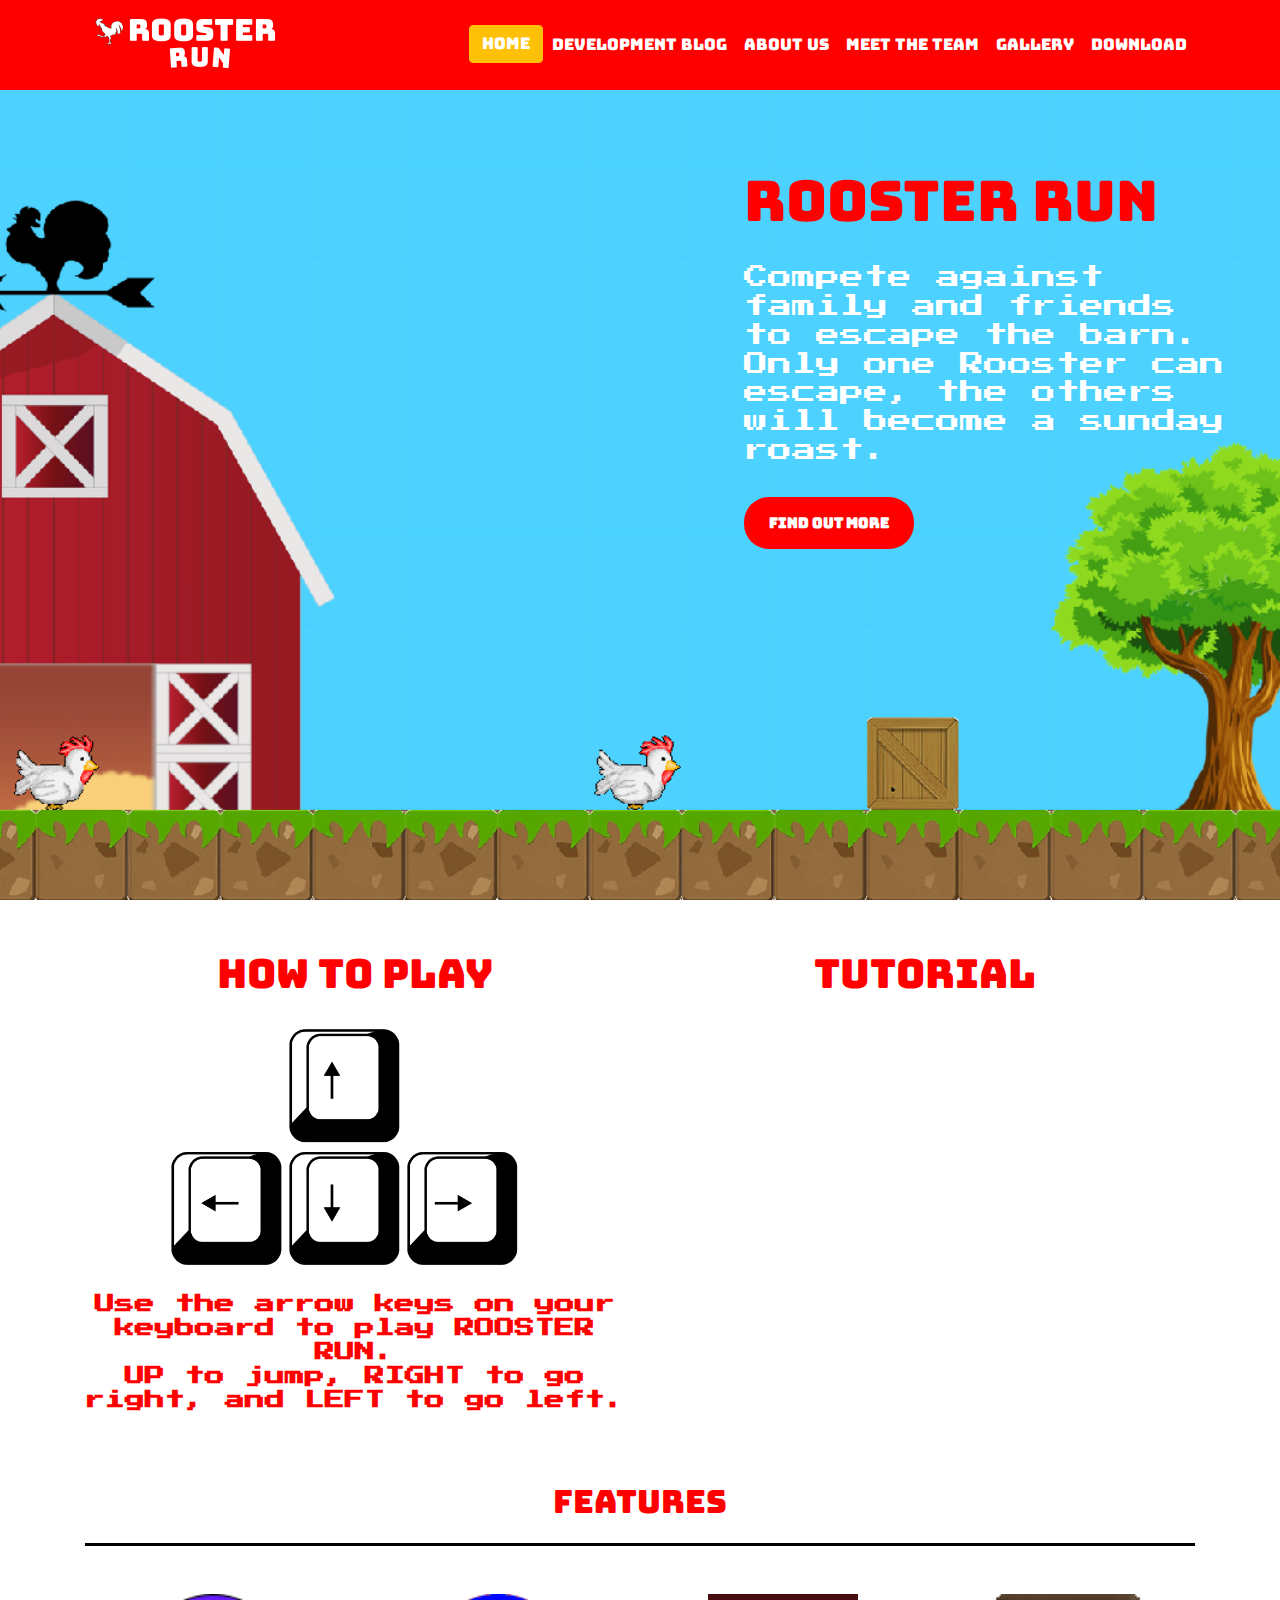
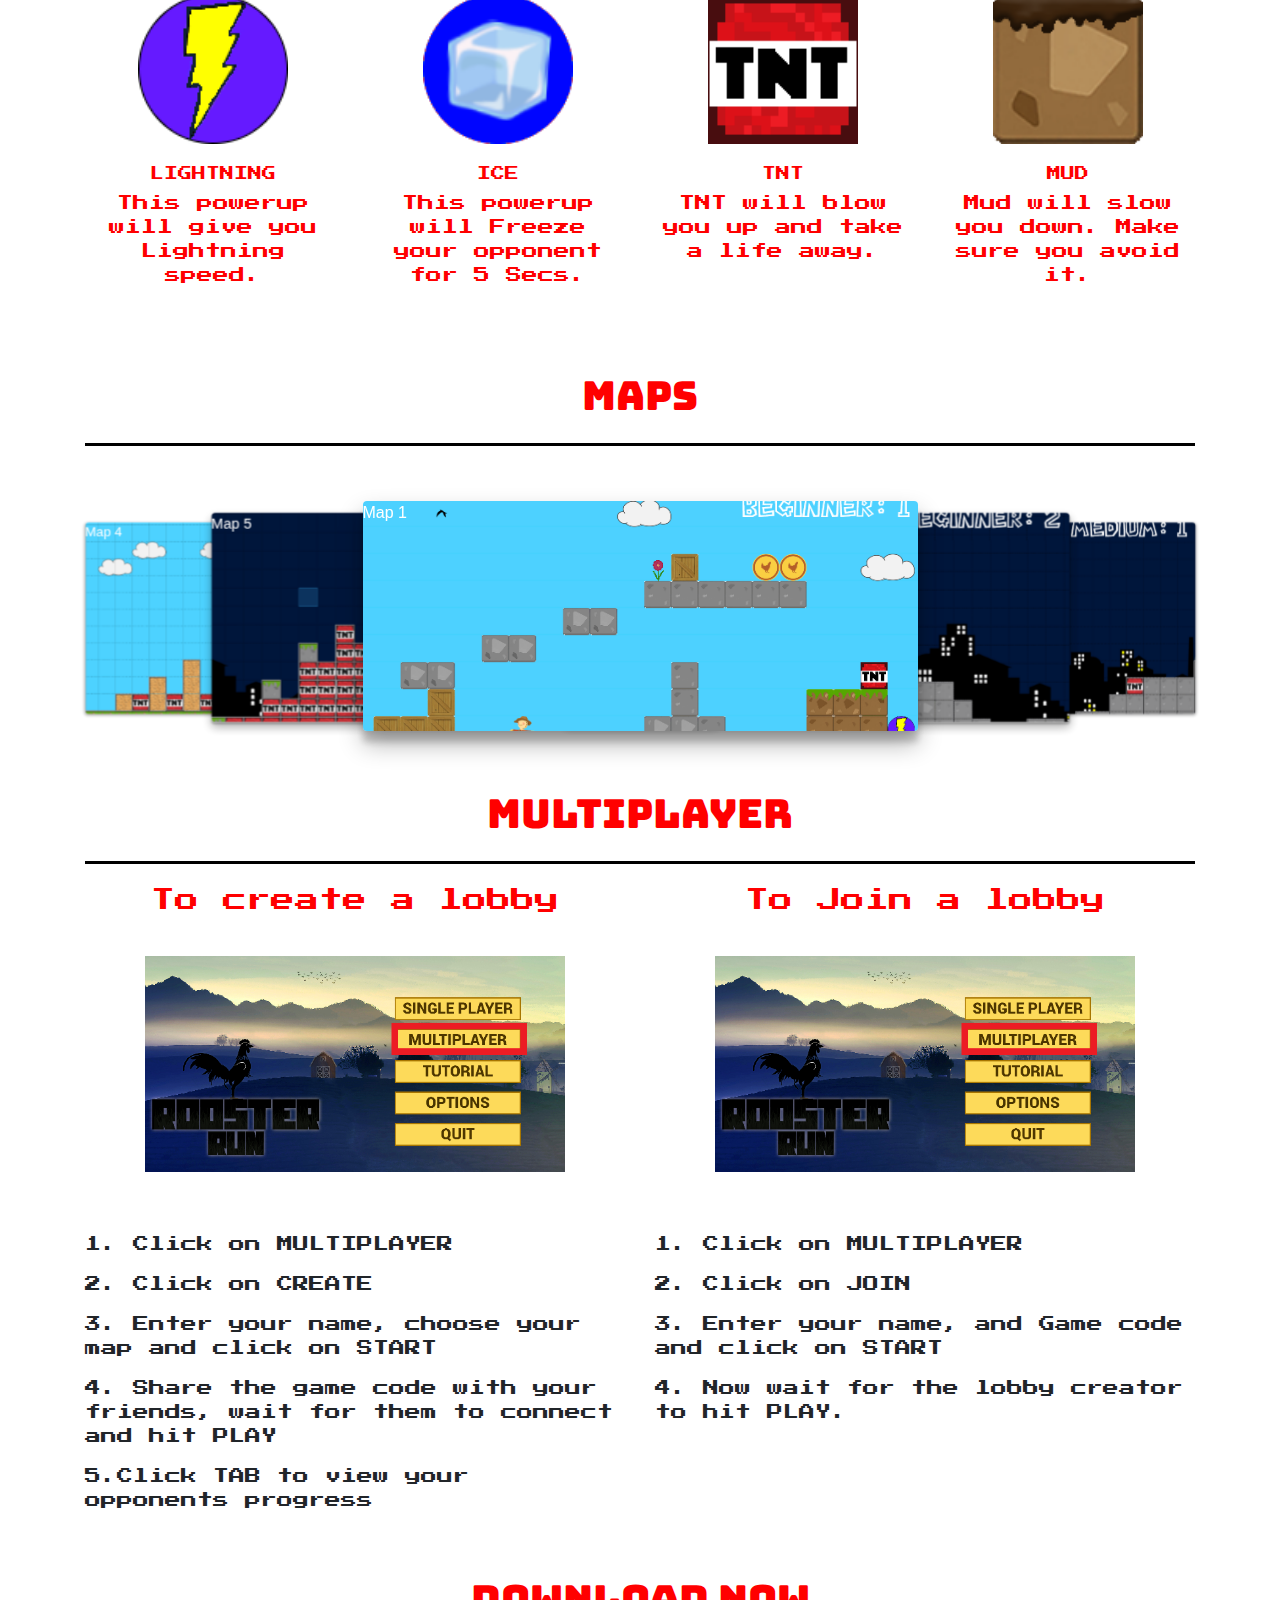
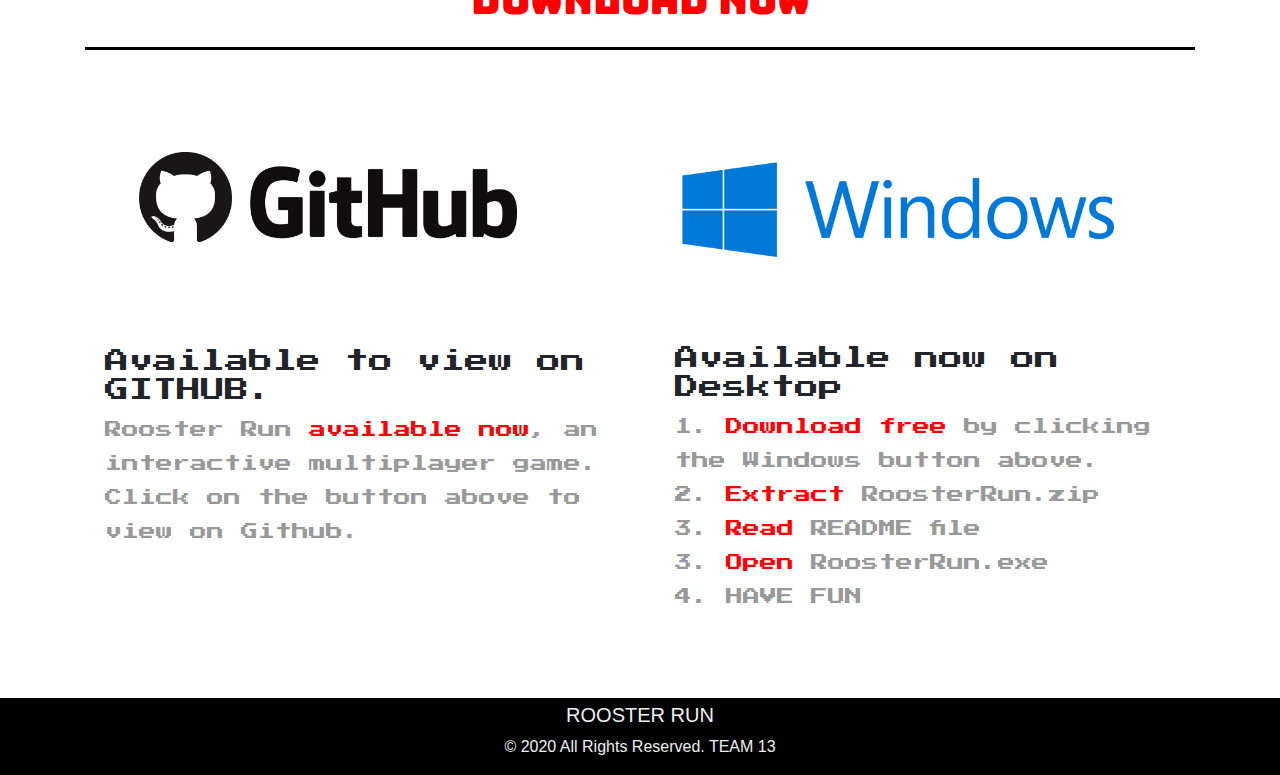
<file: index.html>
<head>
  <title>Rooster Run - Home</title>
  <meta name="viewport" content="width=device-width, initial-scale=1.0" />
  <link
    rel="stylesheet"
    href="https://maxcdn.bootstrapcdn.com/bootstrap/4.5.2/css/bootstrap.min.css"
  />

  <script src="https://ajax.googleapis.com/ajax/libs/jquery/3.5.1/jquery.min.js"></script>
  <script src="https://cdnjs.cloudflare.com/ajax/libs/popper.js/1.16.0/umd/popper.min.js"></script>
  <script src="https://maxcdn.bootstrapcdn.com/bootstrap/4.5.2/js/bootstrap.min.js"></script>

  <link
    rel="stylesheet"
    href="https://cdnjs.cloudflare.com/ajax/libs/font-awesome/4.7.0/css/font-awesome.min.css"
  />
  <link rel="preconnect" href="https://fonts.gstatic.com" />
  <link
    href="https://fonts.googleapis.com/css2?family=Bungee&display=swap"
    rel="stylesheet"
  />
  <link rel="preconnect" href="https://fonts.gstatic.com" />
  <link
    href="https://fonts.googleapis.com/css2?family=Press+Start+2P&display=swap"
    rel="stylesheet"
  />
  <link rel="icon" type="img/jpg" href="assets/logoroost.png" />
  <!-- Add icon library -->
  <link
    rel="stylesheet"
    href="https://cdnjs.cloudflare.com/ajax/libs/font-awesome/4.7.0/css/font-awesome.min.css"
  />
  <link
    rel="stylesheet"
    href="https://cdnjs.cloudflare.com/ajax/libs/font-awesome/5.15.1/css/all.min.css"
  />
  <script src="https://ajax.googleapis.com/ajax/libs/jquery/1.11.3/jquery.min.js"></script>
  <link rel="preconnect" href="https://fonts.gstatic.com" />

  <link rel="stylesheet" href="css/main.css" />
</head>

<body>
  <!--the NAVBAR STARTS here
    <div class="myheader" style="background-color: red !important; margin-top:-20px">
        <div class="container d-flex flex-column flex-md-row align-items-center p-3 px-md-4 bg-white " style="background-color: red !important;">
            <h5 class="my-0 mr-md-auto font-weight-normal">
                <a href="index.html"><img src="assets/logoRoosterRunNew.png" alt=""></a>
            </h5>
            <nav class="font my-2 my-md-0 mr-md-3 ">
              <a class="p-2 btn btn-warning " href="index.html">Home</a>
              <a class="p-2 text-decoration-none "href="development.html">Development Blog</a>
              <a class="p-2 text-decoration-none "href="gallery.html">Gallery</a>
              <a class="p-2 text-decoration-none   " href="#section3">Download</a>
            </nav>
          </div>
    </div>-->
  <!--the NAVBAR ENDS here-->

  <nav
    class="navbar fixed-top navbar-expand-lg navbar-dark font"
    style="background-color: red !important"
  >
    <div class="container">
      <a href="index.html"><img src="assets/logoRoosterRunNew.png" alt="" /></a>
      <button
        class="navbar-toggler"
        type="button"
        data-toggle="collapse"
        data-target="#navbarSupportedContent"
        aria-controls="navbarSupportedContent"
        aria-expanded="false"
        aria-label="Toggle navigation"
      >
        <span class="navbar-toggler-icon"></span>
      </button>

      <div class="collapse navbar-collapse" id="navbarSupportedContent">
        <ul class="navbar-nav ml-auto">
          <li class="nav-item">
            <a class="btn btn-warning aone" href="index.html"
              >HOME <span class="sr-only">(current)</span></a
            >
          </li>
          <li class="nav-item">
            <a class="nav-link aone" href="development.html"
              >Development Blog</a
            >
          </li>
          <li class="nav-item">
            <a class="nav-link aone" href="About.html">About Us</a>
          </li>
          <li class="nav-item">
            <a class="nav-link aone" href="myteam.html">Meet the team</a>
          </li>

          <li class="nav-item">
            <a class="nav-link aone" href="gallery.html">Gallery</a>
          </li>
          <li class="nav-item">
            <a class="nav-link aone" href="download.html">Download</a>
          </li>
        </ul>
      </div>
    </div>
  </nav>

  <!--this section is for the main text on the index-->
  <section id="rooster-image">
    <div class="container row rooster-marketing-text">
      <div class="col-md-7"></div>
      <div class="col-sm-12 col-md-10 col-lg-5" style="margin-top: 120px">
        <h1>
          <span id="roosterun" style="font-family: bungee">Rooster Run</span>
        </h1>
        <h4 class="font-type" style="color: white">
          Compete against family and friends to escape the barn. Only one
          Rooster can escape, the others will become a sunday roast.
        </h4>
        <button style="margin-top: 5%">
          <a href="About.html" class="font findbutton aone"
            >Find Out More</a
          >
        </button>
      </div>
      <!--
      <div class="computer">
        <img src="assets/computer2.png" class="computer">
      </div>
      -->
    </div>
  </section>

  <!-- This is the background <div class="newback">-->

  <div class="container" style="padding-top: 2%">
    <div class="row">
      <!--
        <div class="col-lg-6 col-md-12 mb-4 row" style="margin-left:2px">
            <h1 style="color:red; text-align:center">HOW TO PLAY</h1>
                 <img src= "assets/keyarrow.png" style="width:100%">

        </div>-->

      <div class="col-lg-6 col-md-12 mb-4" style="margin-top: 1.5em">
        <h1 style="color: red; text-align: center; font-family: bungee">
          HOW TO PLAY
        </h1>
        <img src="assets/keyarrow.png" style="width: 100%" />
        <h5 style="text-align: center" class="font-type free">
          <b>
            Use the arrow keys on your keyboard to play ROOSTER RUN.<br />
            UP to jump, RIGHT to go right, and LEFT to go left.</b
          >
        </h5>
      </div>

      <div class="col-lg-6 col-md-12 mb-4" style="margin-top: 1.5em">
        <h1 style="color: red; text-align: center; font-family: bungee">
          TUTORIAL
        </h1>
        <!-- <iframe width="560" height="315" src="https://www.youtube.com/embed/twQFWCYipMs" title="YouTube video player" frameborder="0" allow="accelerometer; autoplay; clipboard-write; encrypted-media; gyroscope; picture-in-picture" allowfullscreen></iframe> -->
        <iframe
          style="width: 100%; height: 354px; border-radius: 10px"
          src="https://www.youtube.com/embed/twQFWCYipMs"
          frameborder="0"
          allow="autoplay; encrypted-media"
          allowfullscreen
        ></iframe>
      </div>
    </div>
  </div>

  <div class="team-area sp">
    <div class="container" style="margin-top: 3%" id="section4">
      <h2
        class="col-md-12 border1"
        style="
          text-align: center;
          padding-bottom: 2%;
          color: red;
          text-align: center;
          font-family: bungee;
        "
      >
        FEATURES
      </h2>
      
      <div class="row">
        
        <div class="col-sm-12 col-md-6 col-lg-3 single-team">
          <div class="inner">
            <div class="team-img">
              <img
                src="assets/light.png"
                alt="Member Photo"
                style="width: 150px; margin-top: 20px"
              />
            </div>
            <div class="team-content">
              <h4 class="font-type free">LIGHTNING</h4>
              <p class="font-type free">
                This powerup will give you Lightning speed.
              </p>
            </div>
          </div>
        </div>
        <div class="col-sm-12 col-md-6 col-lg-3 single-team">
          <div class="inner">
            <div class="team-img">
              <img
                src="assets/ice.png"
                alt="Member Photo"
                style="width: 150px; margin-top: 20px"
              />
            </div>
            <div class="team-content">
              <h4 class="font-type free">ICE</h4>
              <p class="font-type free">
                This powerup will Freeze your opponent for 5 Secs.
              </p>
            </div>
          </div>
        </div>
        <div class="col-sm-12 col-md-6 col-lg-3 single-team">
          <div class="inner">
            <div class="team-img">
              <img
                src="assets/tnt.png"
                alt="Member Photo"
                style="width: 150px; margin-top: 20px"
              />
            </div>
            <div class="team-content">
              <h4 class="font-type free">TNT</h4>
              <p class="font-type free">
                TNT will blow you up and take a life away.
              </p>
            </div>
          </div>
        </div>
        <div class="col-sm-12 col-md-6 col-lg-3 single-team">
          <div class="inner">
            <div class="team-img">
              <img
                src="assets/mud.png"
                alt="Member Photo"
                style="width: 150px; margin-top: 20px"
              />
            </div>
            <div class="team-content">
              <h4 class="font-type">MUD</h4>
              <p class="font-type free">
                Mud will slow you down. Make sure you avoid it.
              </p>
            </div>
          </div>
        </div>

        
      </div>
    </div>
  </div>

  <div class="container">
    <div class="text-center" style="margin-top: 3%" ;>
      <h1
        class="cold-md-6 border1"
        style="
          padding-bottom: 2%;
          color: red;
          text-align: center;
          font-family: bungee;
        "
      >
        MAPS
      </h1>
    </div>
    <section id="slider">
      <input type="radio" name="slider" id="s1" />
      <input type="radio" name="slider" id="s2" />
      <input type="radio" name="slider" id="s3" checked />
      <input type="radio" name="slider" id="s4" />
      <input type="radio" name="slider" id="s5" />
      <label for="s1" id="slide1" class="labelcolor">Map 4</label>
      <label for="s2" id="slide2" class="labelcolor">Map 5</label>
      <label for="s3" id="slide3" class="labelcolor">Map 1</label>
      <label for="s4" id="slide4" class="labelcolor">Map 2</label>
      <label for="s5" id="slide5" class="labelcolor">Map 3</label>
    </section>
  </div>

  <div id="downloads-page" class="container downloads-section mt-5 mb-5">
    <div class="text-center" style="margin-top: 3%" ;>
      <h1
        class="cold-md-6 border1"
        style="
          padding-bottom: 2%;
          color: red;
          text-align: center;
          font-family: bungee;
        "
      >
        Multiplayer
      </h1>
    </div>
    <div class="row font-type">
      <div class="col-sm-12 col-md-12 col-lg-6">
        <h4 class="free" style="text-align: center">To create a lobby</h4>
        <div
          id="carouselExampleIndicators1"
          class="carousel slide"
          data-ride="carousel"
          style="margin-top: -5%;"
        >
          <ol class="carousel-indicators">
            <li
              data-target="#carouselExampleIndicators1"
              data-slide-to="0"
              class="active"
            ></li>
            <li
              data-target="#carouselExampleIndicators1"
              data-slide-to="1"
            ></li>
            <li
              data-target="#carouselExampleIndicators1"
              data-slide-to="2"
            ></li>
          </ol>
          <div class="carousel-inner">
              <div class="carousel-item active">
                <img 
                class="d-block w-100 h-40" 
                src="assets/main lobby.png" 
                alt="Step 1" />
              </div>
              <div class="carousel-item">
                <img
                  class="d-block w-100 h-40"
                  src="assets/lobby 1.png"
                  alt="Step 2"
                />
              </div>
              <div class="carousel-item">
                <img
                  class="d-block w-100 h-40"
                  src="assets/lobby 2.png"
                  alt="Step 3"
                />
              </div>
              <div class="carousel-item">
                <img
                  class="d-block w-100 h-40"
                  src="assets/lobby 3.png"
                  alt="Step 4"
                />
              </div>
              <div class="carousel-item">
                <img
                  class="d-block w-100 h-40"
                  src="assets/tab.png"
                  alt="Step "
                />
              </div>
            </div>
            <a
              class="carousel-control-prev"
              href="#carouselExampleIndicators1"
              role="button"
              data-slide="prev"
            >
              <span
                class="carousel-control-prev-icon"
                aria-hidden="true"
              ></span>
              <span class="sr-only">Previous</span>
            </a>
            <a
              class="carousel-control-next"
              href="#carouselExampleIndicators1"
              role="button"
              data-slide="next"
            >
              <span
                class="carousel-control-next-icon"
                aria-hidden="true"
              ></span>
              <span class="sr-only">Next</span>
            </a>
          </div>
          <p>1. Click on MULTIPLAYER</p>
          <p>2. Click on CREATE</p>
          <p>3. Enter your name, choose your map and click on START</p>
          <p>4. Share the game code with your friends, wait for them to connect and hit PLAY</p>
          <p>5.Click TAB to view your opponents progress</p>

        </div>
        <div class="col-sm-12 col-md-12 col-lg-6">
          <h4 class="free" style="text-align: center;">To Join a lobby</h4>
          <div
            id="carouselExampleIndicators2"
            class="carousel slide"
            data-ride="carousel"
            style="margin-top: -5%; width:100%"
          >
            <ol class="carousel-indicators">
              <li
                data-target="#carouselExampleIndicators2"
                data-slide-to="0"
                class="active"
              ></li>
              <li
                data-target="#carouselExampleIndicators2"
                data-slide-to="1"
              ></li>
              <li
                data-target="#carouselExampleIndicators2"
                data-slide-to="2"
              ></li>
            </ol>
            <div class="carousel-inner">
              <div class="carousel-item active">
                <img
                  class="d-block w-100 h-40"
                  src="assets/main lobby.png"
                  alt="step 1"
                />
              </div>
              <div class="carousel-item">
                <img
                  class="d-block w-100 h-40"
                  src="assets/lobby 1 join.png"
                  alt="step 2"
                />
              </div>
              <div class="carousel-item">
                <img
                  class="d-block w-100 h-40"
                  src="assets/lobby 4.png"
                  alt="step 3"
                />
              </div>
              <div class="carousel-item">
                <img
                  class="d-block w-100 h-40"
                  src="assets/lobby join.png"
                  alt="step 4"
                />
              </div>
            </div>
            <a
              class="carousel-control-prev"
              href="#carouselExampleIndicators2"
              role="button"
              data-slide="prev"
            >
              <span
                class="carousel-control-prev-icon"
                aria-hidden="true"
              ></span>
              <span class="sr-only">Previous</span>
            </a>
            <a
              class="carousel-control-next"
              href="#carouselExampleIndicators2"
              role="button"
              data-slide="next"
            >
              <span
                class="carousel-control-next-icon"
                aria-hidden="true"
              ></span>
              <span class="sr-only">Next</span>
            </a>
          </div>
          <p>1. Click on MULTIPLAYER</p>
          <p>2. Click on JOIN</p>
          <p>3. Enter your name, and Game code and click on START</p>
          <p>4. Now wait for the lobby creator to hit PLAY.</p>
        </div>
      </div>
    </div>
  </div>

  <!--
<div class="containerhell">
  <input type="radio" name="slider" id="item-1" checked>
  <input type="radio" name="slider" id="item-2">
  <input type="radio" name="slider" id="item-3">
<div class="cards">
  <label class="card" for="item-1" id="song-1">
    <img src="assets/mud.png" alt="song">
    <h4 style ="text-align:center; margin-top:5%">MUD</h4>
    <p style="text-align:center">Mud will slow you down. Make sure you avoid it.</p>
  </label>
  <label class="card" for="item-2" id="song-2">
    <img src="assets/tnt.png" alt="song">
    <h4 style ="text-align:center;margin-top:5%">TNT</h4>
    <p style="text-align:center">TNT will blow you up and take a life away.</p>
  </label>
  <label class="card" for="item-3" id="song-3">
    <img src="assets/light.png" alt="song">
    <h4 style ="text-align:center; margin-top:5%";>LIGHTNING</h4>
    <p style="text-align:center">This powerup will give you Lightning speed.</p>
  </label>
</div>
</div>
-->

  <!--
        
            
            <div class="col-md-7"></div>
            <div class="col-sm-5 mt-6" style="margin-top:-100px; float: right">
                
                
                
            </div>
          
        </div>-->

  <!--main text on index page ends here-->

  <!--the download card code starts here-->
  <span class="anchor" id="section3"></span>
  <div id="downloads-page" class="container downloads-section mt-5 mb-5">
    <div class="text-center">
      <h1
        class="cold-md-6 border1"
        style="
          padding-bottom: 2%;
          color: red;
          text-align: center;
          font-family: bungee;
        "
      >
        Download Now
      </h1>
    </div>

    <div class="row" style="margin-bottom: em">
      <div class="col-sm-12 col-md-6 col-lg-6">
        <div class="grey">
          <a
            href="https://github.com/Rooster-Run/Rooster-Run"
            target="_blank"
          >
            <img
              src="assets/githublogo.png"
              style="width: 70%; margin-top: 80px; margin-left: 10%"
            />
          </a>
          <div class="box-lower-section font-type">
            <h4 style="margin-top: 17%">Available to view on GITHUB.</h4>
            <p class="myappsDesp font-type">
              Rooster Run <b id="free">available now</b>, an interactive
              multiplayer game. Click on the button above to view on Github.
            </p>
          </div>
        </div>
      </div>

      <div class="col-sm-12 col-md-6 col-lg-6">
        <div class="grey">
          <a
            href="https://mega.nz/file/mV0QHbLK#gIOS1BJThE11B0Fo0TrF-m2KkhTkwHt_XX8bNUQHtXs"
            target="_blank"
          >
            <img
              src="assets/window.png"
              style="width: 80%; margin-top: 90px; margin-left: 5%"
            />
          </a>
          <div class="box-lower-section font-type">
            <h4 style="margin-top: 13.5%">Available now on Desktop</h4>
            <p class="myappsDesp font-type">
              1. <b id="free">Download free</b> by
              clicking the Windows button above. <br> 
              2. <b id="free">Extract</b> RoosterRun.zip <br>
              3. <b id="free">Read</b> README file <br>
              3. <b id="free">Open</b> RoosterRun.exe <br>
              4. HAVE FUN
            </p>
          </div>
        </div>
      </div>
    </div>
  </div>
  <a id="back-to-top" href="#" class="btn btn-light btn-lg back-to-top" role="button"><i class="fas fa-chevron-up"></i></a>
 <script>
  $(document).ready(function(){
    $(window).scroll(function () {
        if ($(this).scrollTop() > 50) {
          $('#back-to-top').fadeIn();
        } else {
          $('#back-to-top').fadeOut();
        }
      });
      // scroll body to 0px on click
      $('#back-to-top').click(function () {
        $('body,html').animate({
          scrollTop: 0
        }, 400);
        return false;
      });
  });
  </script>
  <!--the download cards code ends here-->

  <!--the footer STARTS here-->
  <div class="container-fluid bg-grey footer">
    <div class="row">
      <div class="col-md-2"></div>

      <div class="col-md-12" style="text-align: center; margin-top: 5px">
        <div class="row text-align">
          <div class="col-sm-12 form-group">
            <h5>ROOSTER RUN</h5>

            <!--
                    <div class="icons">
                      
                        <a href="https://www.facebook.com" target="_blank" class="fab fa-facebook-square"></a>
                        <a href="https://www.twitter.com" target="_blank" class="fab fa-twitter-square"></a>
                        <a href="https://www.instagram.com" target="_blank" class="fab fa-instagram"></a>
                        <a href="https://www.google.com" target="_blank" class="fab fa-google-plus-square"></a>
                    </div>-->
            &copy 2020 All Rights Reserved. TEAM 13
          </div>
        </div>
      </div>

      <div class="col-sm-2"></div>
    </div>
  </div>
  <!--the footer ENDS HERE-->

  <script>
    function scrollToDiv(element) {
      element = element.replace("link", "");
      $("html,body")
        .unbind()
        .animate({ scrollTop: $(element).offset().top - 120 }, "slow");
    }
  </script>
</body>
</file>
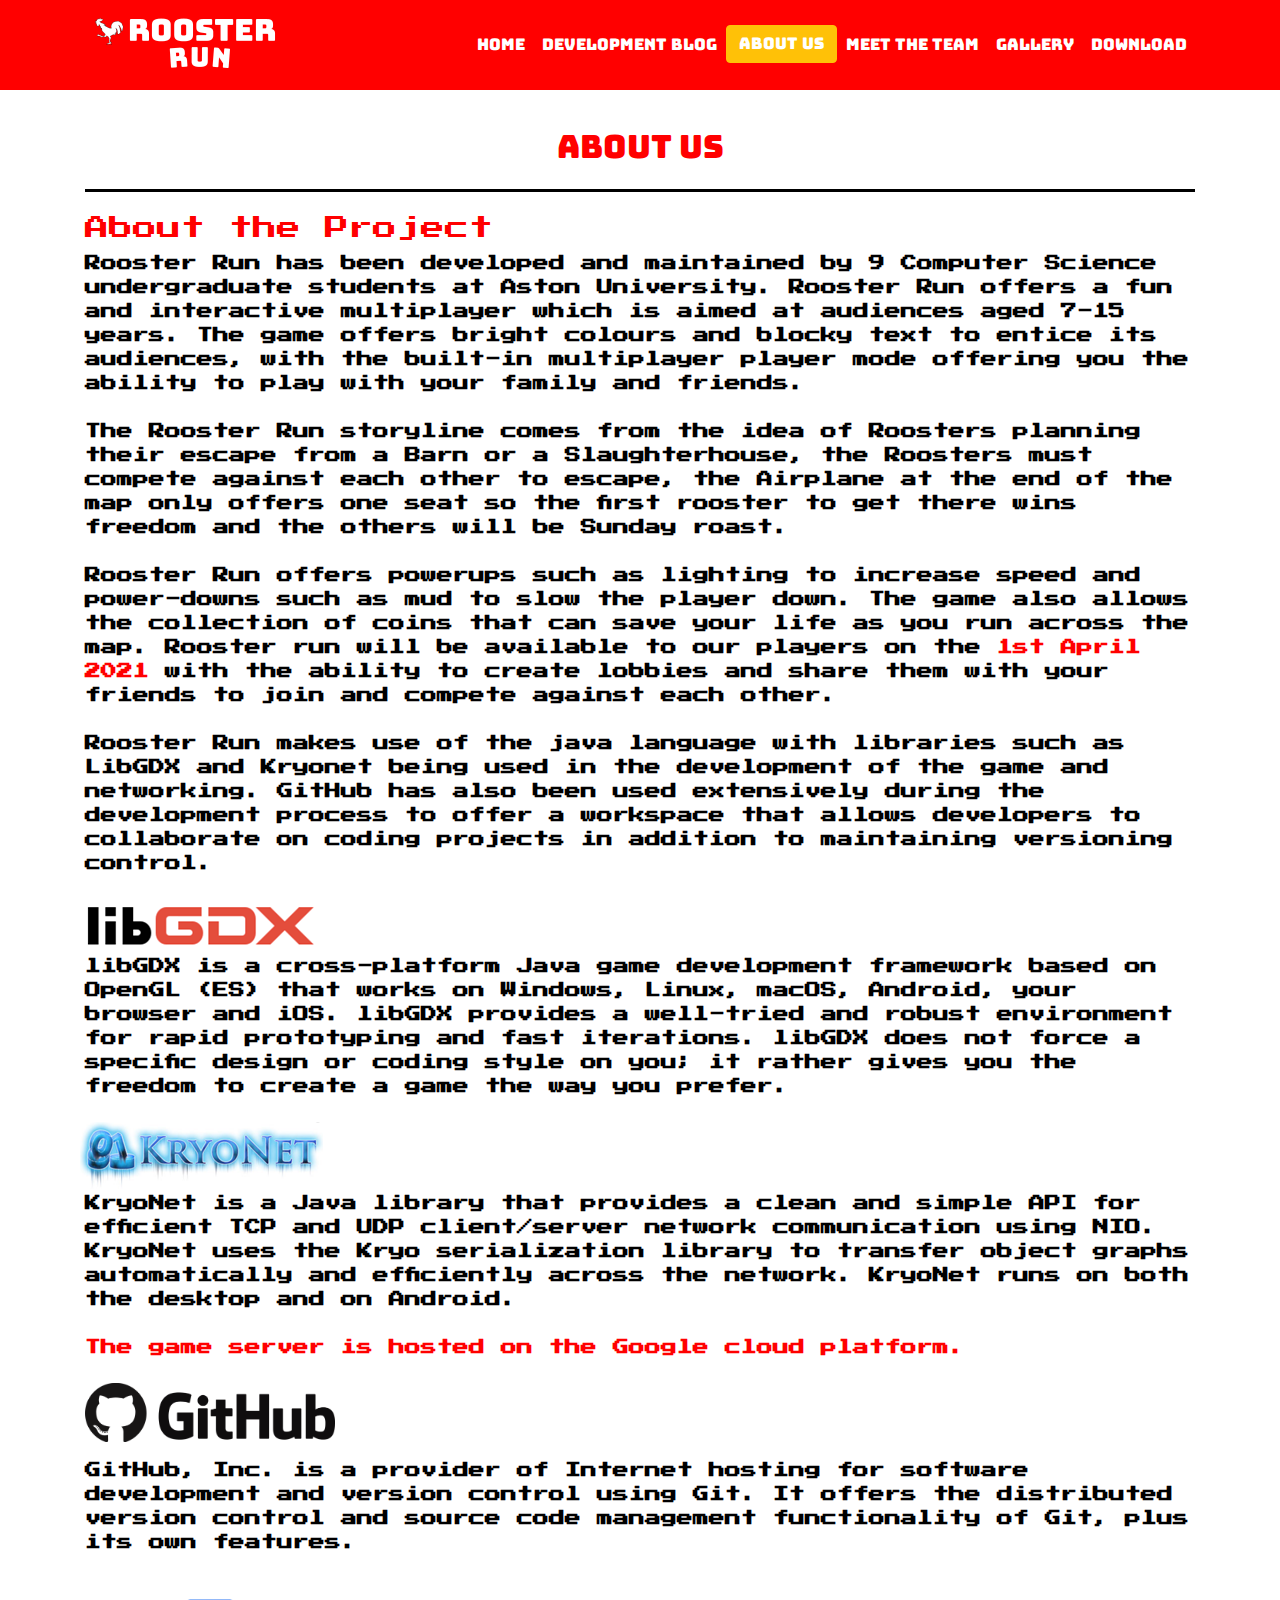
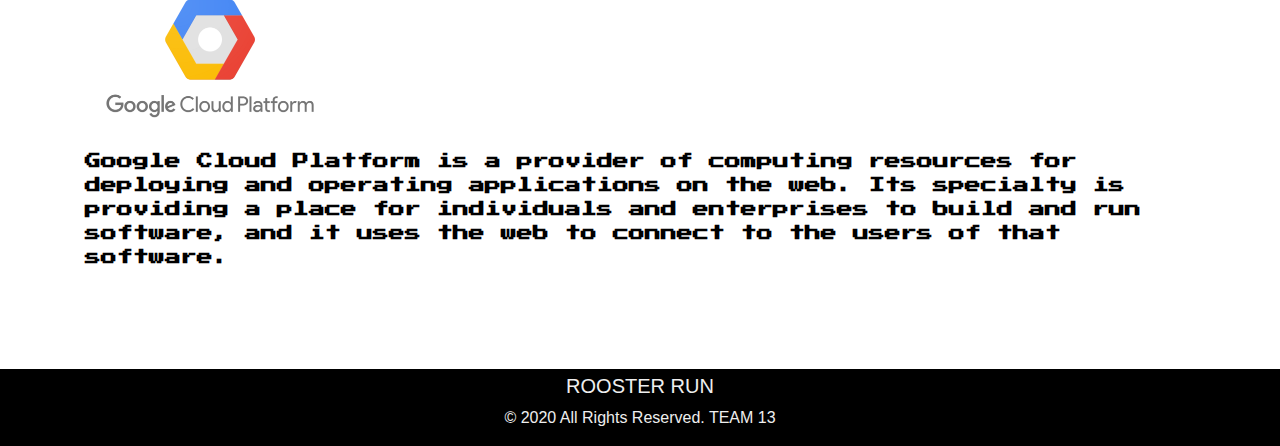
<file: About.html>
<head>
  <title>Rooster Run - About Us</title>
  <meta name="viewport" content="width=device-width, initial-scale=1.0" />
  <link
    rel="stylesheet"
    href="https://maxcdn.bootstrapcdn.com/bootstrap/4.5.2/css/bootstrap.min.css"
  />

  <script src="https://ajax.googleapis.com/ajax/libs/jquery/3.5.1/jquery.min.js"></script>
  <script src="https://cdnjs.cloudflare.com/ajax/libs/popper.js/1.16.0/umd/popper.min.js"></script>
  <script src="https://maxcdn.bootstrapcdn.com/bootstrap/4.5.2/js/bootstrap.min.js"></script>

  <link
    rel="stylesheet"
    href="https://cdnjs.cloudflare.com/ajax/libs/font-awesome/4.7.0/css/font-awesome.min.css"
  />
  <link rel="preconnect" href="https://fonts.gstatic.com" />
  <link
    href="https://fonts.googleapis.com/css2?family=Bungee&display=swap"
    rel="stylesheet"
  />
  <link rel="preconnect" href="https://fonts.gstatic.com" />
  <link
    href="https://fonts.googleapis.com/css2?family=Press+Start+2P&display=swap"
    rel="stylesheet"
  />
  <link rel="icon" type="img/jpg" href="assets/logoroost.png" />
  <!-- Add icon library -->
  <link
    rel="stylesheet"
    href="https://cdnjs.cloudflare.com/ajax/libs/font-awesome/4.7.0/css/font-awesome.min.css"
  />
  <link
    rel="stylesheet"
    href="https://cdnjs.cloudflare.com/ajax/libs/font-awesome/5.15.1/css/all.min.css"
  />
  <script src="https://ajax.googleapis.com/ajax/libs/jquery/1.11.3/jquery.min.js"></script>
  <link rel="preconnect" href="https://fonts.gstatic.com" />

  <link rel="stylesheet" href="css/main.css" />
</head>

<body class="" style="overflow-y: scroll">
  <!--the NAVBAR STARTS here
      <div class="myheader" style="background-color: red !important; margin-top:-20px">
          <div class="container d-flex flex-column flex-md-row align-items-center p-3 px-md-4 bg-white " style="background-color: red !important;">
              <h5 class="my-0 mr-md-auto font-weight-normal">
                  <a href="index.html"><img src="assets/logoRoosterRunNew.png" alt=""></a>
              </h5>
              <nav class="font my-2 my-md-0 mr-md-3 ">
                <a class="p-2 btn btn-warning " href="index.html">Home</a>
                <a class="p-2 text-decoration-none "href="development.html">Development Blog</a>
                <a class="p-2 text-decoration-none "href="gallery.html">Gallery</a>
                <a class="p-2 text-decoration-none   " href="#section3">Download</a>
              </nav>
            </div>
      </div>-->

  <nav
    class="navbar fixed-top navbar-expand-lg navbar-dark font"
    style="background-color: red !important"
  >
    <div class="container">
      <a href="index.html"><img src="assets/logoRoosterRunNew.png" alt="" /></a>
      <button
        class="navbar-toggler"
        type="button"
        data-toggle="collapse"
        data-target="#navbarSupportedContent"
        aria-controls="navbarSupportedContent"
        aria-expanded="false"
        aria-label="Toggle navigation"
      >
        <span class="navbar-toggler-icon"></span>
      </button>

      <div class="collapse navbar-collapse" id="navbarSupportedContent">
        <ul class="navbar-nav ml-auto">
          <li class="nav-item">
            <a class="nav-link aone" href="index.html"
              >HOME <span class="sr-only">(current)</span></a
            >
          </li>
          <li class="nav-item">
            <a class="nav-link aone" href="development.html"
              >Development Blog</a
            >
          </li>
          <li class="nav-item">
            <a class="btn btn-warning aone" href="About.html">About Us</a>
          </li>
          <li class="nav-item">
            <a class="nav-link aone" href="myteam.html">Meet the team</a>
          </li>

          <li class="nav-item">
            <a class="nav-link aone" href="gallery.html">Gallery</a>
          </li>
          <li class="nav-item">
            <a class="nav-link aone" href="#section3">Download</a>
          </li>
        </ul>
      </div>
    </div>
  </nav>

  <!--the NAVBAR ENDS here-->

  <div class="container" style="margin-top: 8em">
    <h2
      class="col-md-12 border1 free"
      style="text-align: center; padding-bottom: 2%; font-family: bungee"
    >
      ABOUT US
    </h2>
    <h4 class="free font-type">About the Project</h4>
    <p class="font-type color-about" style="margin-bottom: 100px">
      <b
        >Rooster Run has been developed and maintained by 9 Computer Science
        undergraduate students at Aston University. Rooster Run offers a fun and
        interactive multiplayer which is aimed at audiences aged 7-15 years. The
        game offers bright colours and blocky text to entice its audiences, with
        the built-in multiplayer player mode offering you the ability to play
        with your family and friends. <br /><br />
        The Rooster Run storyline comes from the idea of Roosters planning their
        escape from a Barn or a Slaughterhouse, the Roosters must compete
        against each other to escape, the Airplane at the end of the map only
        offers one seat so the first rooster to get there wins freedom and the
        others will be Sunday roast.
        <br /><br />
        Rooster Run offers powerups such as lighting to increase speed and
        power-downs such as mud to slow the player down. The game also allows
        the collection of coins that can save your life as you run across the
        map. Rooster run will be available to our players on the
        <b class="free">1st April 2021</b> with the ability to create lobbies
        and share them with your friends to join and compete against each other.
        <br /><br />
        Rooster Run makes use of the java language with libraries such as LibGDX
        and Kryonet being used in the development of the game and networking.
        GitHub has also been used extensively during the development process to
        offer a workspace that allows developers to collaborate on coding
        projects in addition to maintaining versioning control.
        <br /><br />
        <a href="https://libgdx.com/" target="_blank">
          <img src="assets/libgdx.png" style="margin-left: -10px" /></a
        ><br />
        libGDX is a cross-platform Java game development framework based on
        OpenGL (ES) that works on Windows, Linux, macOS, Android, your browser
        and iOS. libGDX provides a well-tried and robust environment for rapid
        prototyping and fast iterations. libGDX does not force a specific design
        or coding style on you; it rather gives you the freedom to create a game
        the way you prefer.
        <br /><br />
        <a href="https://github.com/EsotericSoftware/kryonet" target="_blank">
          <img src="assets/kryonet.png" style="margin-left: -5px" /></a
        ><br />
        KryoNet is a Java library that provides a clean and simple API for
        efficient TCP and UDP client/server network communication using NIO.
        KryoNet uses the Kryo serialization library to transfer object graphs
        automatically and efficiently across the network. KryoNet runs on both
        the desktop and on Android.
        <br /><br />
        <b class="free"
          >The game server is hosted on the Google cloud platform.</b
        >
        <br /><br />
        <a href="https://github.com/" target="_blank">
          <img
            src="assets/githublogo.png"
            style="width: 250px; padding-bottom: 1rem" /></a
        ><br />
        GitHub, Inc. is a provider of Internet hosting for software development
        and version control using Git. It offers the distributed version control
        and source code management functionality of Git, plus its own
        features.<br /><br />
        <a href="https://cloud.google.com/" target="_blank">
          <img
            src="assets/google cloud.png"
            style="width: 250px; padding-bottom: 1rem" /></a
        ><br />
        Google Cloud Platform is a provider of computing resources for deploying
        and operating applications on the web. Its specialty is providing a
        place for individuals and enterprises to build and run software, and it
        uses the web to connect to the users of that software.
      </b>
    </p>
  </div>
  <a
    id="back-to-top"
    href="#"
    class="btn btn-light btn-lg back-to-top"
    role="button"
    ><i class="fas fa-chevron-up"></i
  ></a>
  <script>
    $(document).ready(function () {
      $(window).scroll(function () {
        if ($(this).scrollTop() > 50) {
          $("#back-to-top").fadeIn();
        } else {
          $("#back-to-top").fadeOut();
        }
      });
      // scroll body to 0px on click
      $("#back-to-top").click(function () {
        $("body,html").animate(
          {
            scrollTop: 0,
          },
          400
        );
        return false;
      });
    });
  </script>

  <!--the FOOTER STARTS here-->

  <div class="container-fluid bg-grey footer-download">
    <div class="row">
      <div class="col-md-2"></div>

      <div class="col-md-12" style="text-align: center; margin-top: 5px">
        <div class="row text-align">
          <div class="col-sm-12 form-group">
            <h5>ROOSTER RUN</h5>
            <!--
                    <div class="icons">
                      
                        <a href="https://www.facebook.com" target="_blank" class="fab fa-facebook-square"></a>
                        <a href="https://www.twitter.com" target="_blank" class="fab fa-twitter-square"></a>
                        <a href="https://www.instagram.com" target="_blank" class="fab fa-instagram"></a>
                        <a href="https://www.google.com" target="_blank" class="fab fa-google-plus-square"></a>
                    </div>-->
            &copy 2020 All Rights Reserved. TEAM 13
          </div>
        </div>
      </div>
    </div>
  </div>

  <!--the FOOTER ENDS here-->
</body>
</file>
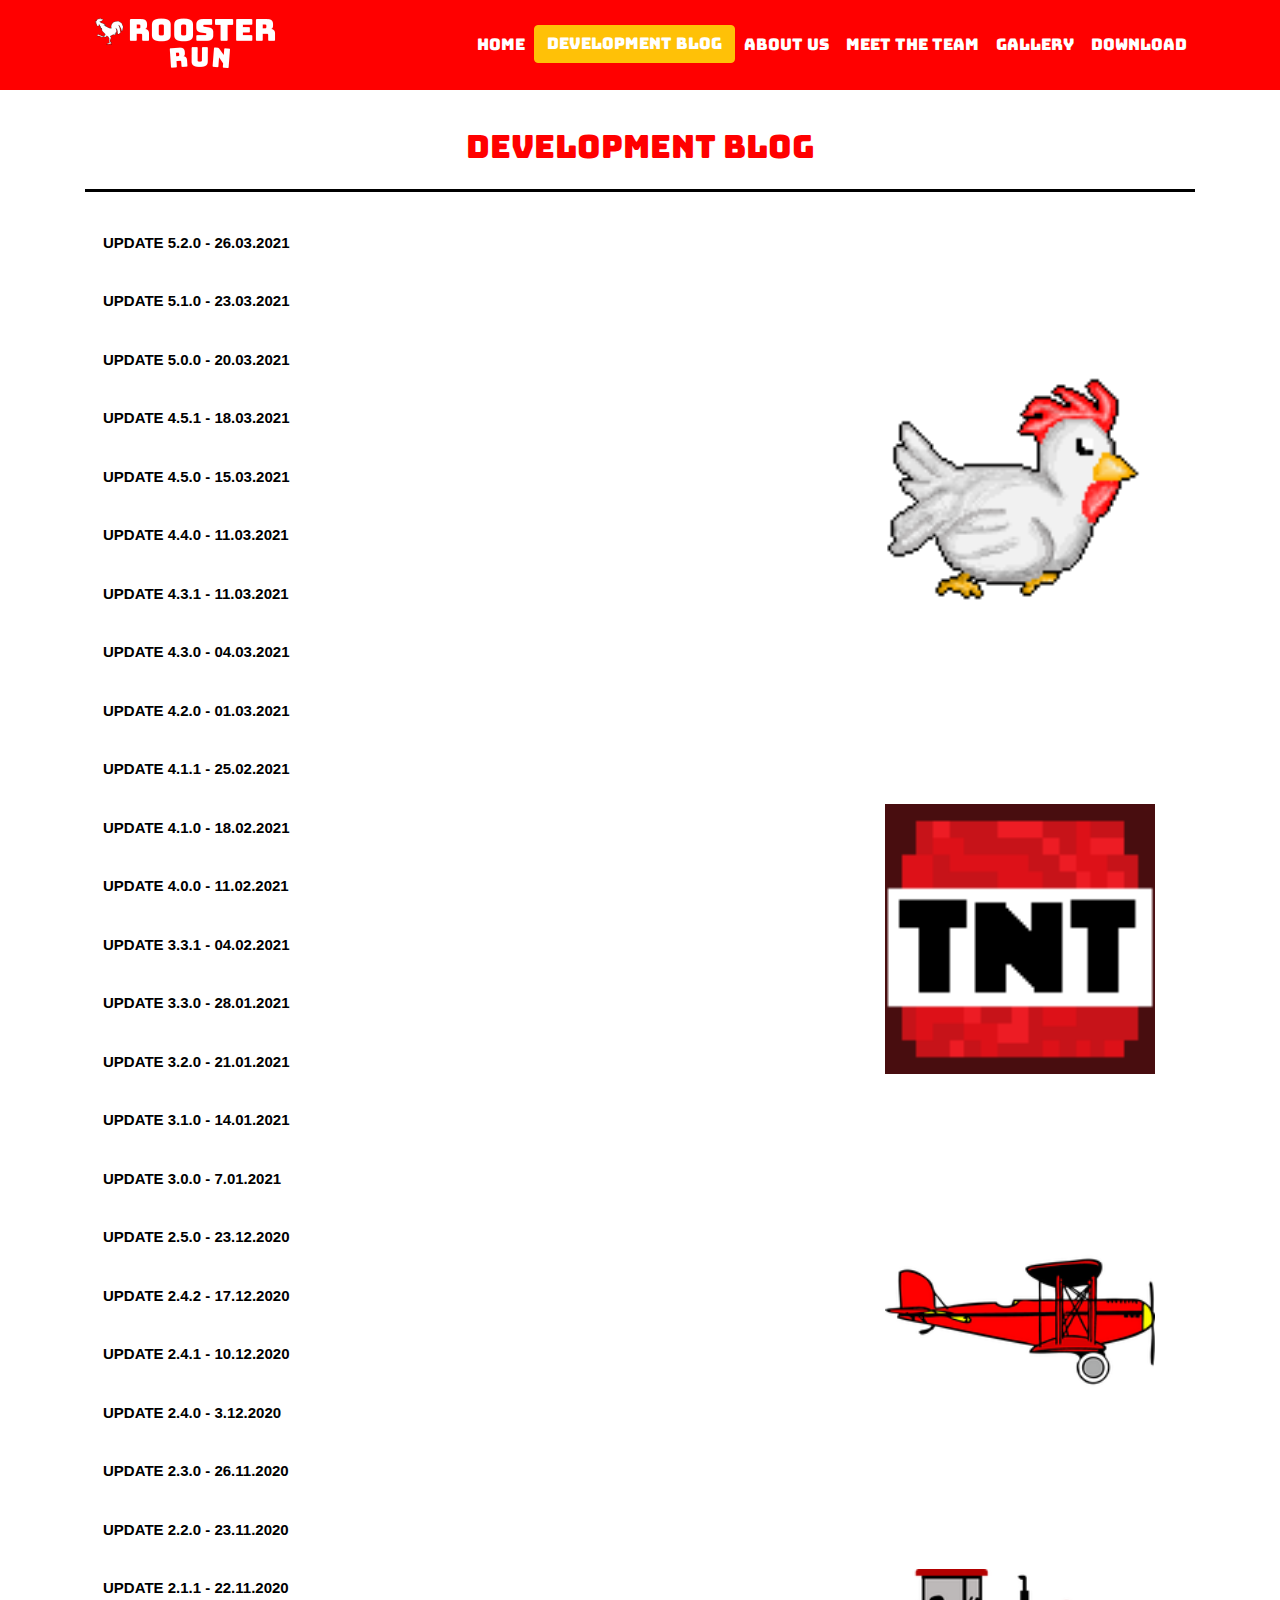
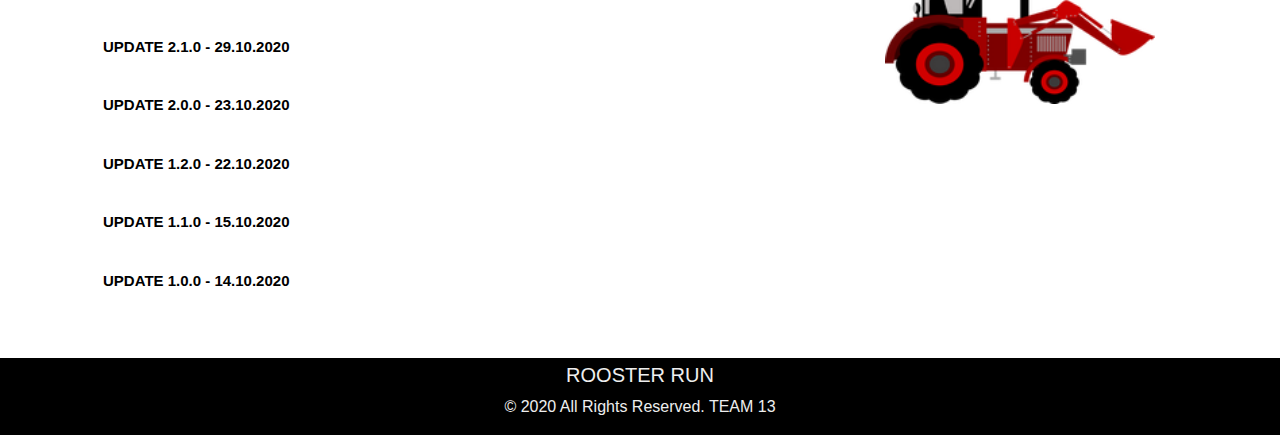
<file: development.html>
<head>

    <title>Rooster Run- Dev blog</title>
    <meta name="viewport" content="width=device-width, initial-scale=1">
    <link rel="stylesheet" href="https://maxcdn.bootstrapcdn.com/bootstrap/4.5.2/css/bootstrap.min.css">
    <script src="https://ajax.googleapis.com/ajax/libs/jquery/3.5.1/jquery.min.js"></script>
    <script src="https://cdnjs.cloudflare.com/ajax/libs/popper.js/1.16.0/umd/popper.min.js"></script>
    <script src="https://maxcdn.bootstrapcdn.com/bootstrap/4.5.2/js/bootstrap.min.js"></script>
    <link rel="stylesheet" href="https://cdnjs.cloudflare.com/ajax/libs/font-awesome/4.7.0/css/font-awesome.min.css">
	<link rel="icon" type="img/jpg" href="assets/logoroost.png"/>
	<link href="https://fonts.googleapis.com/css2?family=Bungee&display=swap" rel="stylesheet">

    <!-- Add icon library -->
    <link rel="stylesheet" href="https://cdnjs.cloudflare.com/ajax/libs/font-awesome/4.7.0/css/font-awesome.min.css" />
    <link rel="stylesheet" href="https://cdnjs.cloudflare.com/ajax/libs/font-awesome/5.15.1/css/all.min.css" />
    <link rel="stylesheet" href="css/main.css">
	<link rel="preconnect" href="https://fonts.gstatic.com">
<link href="https://fonts.googleapis.com/css2?family=Montserrat&display=swap" rel="stylesheet">
<link rel="preconnect" href="https://fonts.gstatic.com" />
  <link
    href="https://fonts.googleapis.com/css2?family=Bungee&display=swap"
    rel="stylesheet"
  />
  <link rel="preconnect" href="https://fonts.gstatic.com">
<link href="https://fonts.googleapis.com/css2?family=Press+Start+2P&display=swap" rel="stylesheet">
</head>

<body class="">
<!--this is the NAVBAR-->
<!--
    <div class="myheader" style="background-color: red !important; margin-top:-20px">
        <div class="container d-flex flex-column flex-md-row align-items-center p-3 px-md-4 bg-white " style="background-color: red !important;">
            <h5 class="my-0 mr-md-auto font-weight-normal">
                <a href="index.html"><img src="assets/logoRoosterRunNew.png" alt=""></a>
            </h5>
            <nav class="font my-2 my-md-0 mr-md-3 ">
			  <a class="p-2 text-decoration-none" href="index.html">Home</a>
              <a class="p-2 btn btn-warning" href="development.html">Development Blog</a>
              <a class="p-2 text-decoration-none" href="gallery.html">Gallery</a>
              <a class="p-2 text-decoration-none " href="download.html">Download</a>
            </nav>
          </div>
    </div>-->
<!--the NAVBAR ends here.-->

<nav class="navbar fixed-top navbar-expand-lg navbar-dark font" style="background-color: red !important">
  
	<div class="container">
		<a href="index.html"><img src="assets/logoRoosterRunNew.png" alt=""></a>
		<button class="navbar-toggler" type="button" data-toggle="collapse" data-target="#navbarSupportedContent" aria-controls="navbarSupportedContent" aria-expanded="false" aria-label="Toggle navigation">
			<span class="navbar-toggler-icon"></span>
		</button>

		<div class="collapse navbar-collapse" id="navbarSupportedContent">
			<ul class="navbar-nav ml-auto">
				<li class=" text-decoration-none">
					<a class="nav-link aone" href="index.html">HOME <span class="sr-only">(current)</span></a>
				</li>
				<li class="nav-item">
					<a class="btn btn-warning aone" href="development.html">Development Blog</a>
				</li>
				<li class="nav-item">
					<a class="nav-link aone" href="About.html">About Us</a>
				  </li>
				<li class="nav-item">
					<a class="nav-link aone" href="myteam.html">Meet the team</a>
				  </li>
				
				<li class="nav-item">
					<a class="nav-link aone" href="gallery.html">Gallery</a>
				</li>
                <li class="nav-item">
					<a class="nav-link aone" href="download.html">Download</a>
				</li>
				
      
			</ul>
    
				
		</div>
  </div>
 
</nav>

    
<!--the devblog drop down starts here-->
    <div class="container mb-5"  style="margin-top : 8em  !important;">
		<h2
            class="col-md-12 border1 free"
            style="text-align: center; padding-bottom: 2% ;font-family: bungee">
			Development Blog
          </h2>
      
        
        <div class="row">
          <div class="col-md-8">

<!--
					<button type="button" class="collapsible"><b></b></button>
					<div class="content">
						<p>
							<ul>
								<b>MODIFICATIONS.</b>
									<ul><li></li></ul>
									<ul><li></li></ul>
									<ul><li></li></ul>
									<ul><li></li></ul>
									<ul><li></li></ul>

							
							</ul>

						</p>
					</div>
					-->
					<button type="button" class="collapsible"><b>UPDATE 5.2.0 - 26.03.2021</b></button>
					<div class="content ">
						<p>
							<ul>
								<b>ADDITIONS.</b>
									<ul><li>Token is now 5 Characters long and is checked against existing sessions</li></ul>
									<ul><li>Players in the lobby are notified of all players waiting (includes IDs and Names)</li></ul>
									<ul><li>All players waiting in the lobby start the game at the same time.</li></ul>
									<ul><li>Players position is sent and updated ever 0.3 seconds</li></ul>
									<ul><li>Progress bar works as intended</li></ul>
								<b>TO DO</b>
									<ul><li>Progress bar must clearly identify the current player.</li></ul>

							
							</ul>

						</p>
					</div>

					<button type="button" class="collapsible"><b>UPDATE 5.1.0 - 23.03.2021</b></button>
					<div class="content ">
						<p>
							<ul>
								<b>MISC.</b>
									<ul><li>Created Google server with working ports.</li></ul>
									<ul><li>Game Over screen updated</li></ul>
								<b>ADDITIONS.</b>
									<ul><li>Added a loading screen when player starts the game.</li></ul>
									<ul><li>Added a progress bar( replaces the HUD).</li></ul>
								<b>MODIFICATIONS</b>
									<ul><li>Mutable sound and music functionality.</li></ul>
								<b>TO DO</b>
									<ul><li>Loading Screen must redirect to the player Screen at the same time for all players.</li></ul>
									<ul><li>Progress bar should support multiplayer mode.</li></ul>
							
							</ul>

						</p>
					</div>

					<button type="button" class="collapsible"><b>UPDATE 5.0.0 - 20.03.2021</b></button>
					<div class="content ">
						<p>
							<ul>
								<b>REMOVALS.</b>
									<ul><li>Removed MovementPacket for all players.</li></ul>
									<ul><li>One class represent movements and handles the ClientID data within the packet.</li></ul>
									
									<b>TO DO.</b>
									<ul><li>Attempt a stand-alone server class in Visual Studio Code.</li></ul>
							
							</ul>

						</p>
					</div>


					<button type="button" class="collapsible"><b>UPDATE 4.5.1 - 18.03.2021</b></button>
					<div class="content ">
						<p>
							<ul>
								<b>ADDITIONS.</b>
									<ul><li>Added two new menu screens for creating/joining the game.</li></ul>
									<ul><li>Options to choose map.</li></ul>

									<b>MODIFICATIONS.</b>
									<ul><li>bug fix when colliding with bombs.</li></ul>

									<b>TO DO.</b>
									<ul><li>Replace placeholder image on CreateScreen with actual image from the map.</li></ul>
							
							</ul>

						</p>
					</div>


					<button type="button" class="collapsible"><b>UPDATE 4.5.0 - 15.03.2021</b></button>
					<div class="content ">
						<p>
							<ul>
								<b>MODIFICATIONS.</b>
									<ul><li>Made hame into one executable JAR.</li></ul>
									<ul><li>Once the player dies, their score is shown.</li></ul>
									<ul><li>Implemented Double JUmp Functionality.</li></ul>
								<b>Bugs.</b>
									<ul><li>Score/Lives/Coins do not display correctly when playing multiplayer.</li></ul>
									
									

							
							</ul>

						</p>
					</div>
					



					<button type="button" class="collapsible"><b>UPDATE 4.4.0 - 11.03.2021</b></button>
					<div class="content ">
						<p>
							<ul>
								<b>ADDITIONS.</b>
									<ul><li>Added main menu sounds for button press.</li></ul>
									<ul><li>Added sound for coin collection.</li></ul>
									<ul><li>Added sound for Bomb hit.</li></ul>
									<ul><li>Added sound for lightening hit.</li></ul>
									<ul><li>Added sound for end of game win sound.</li></ul>
								<b>TO DO.</b>
									<ul><li>Add Wing sound each time bird flaps wings.</li></ul>
									<ul><li>Represent lives as number of hearts.</li></ul>
								<b>MODIFICATIONS.</b>
								<ul><li>Aligned the main menu - score, health and coins.</li></ul>
								<ul><li>Health icon has been updated.</li></ul>					
							</ul>

						</p>
					</div>

					<button type="button" class="collapsible"><b>UPDATE 4.3.1 - 11.03.2021</b></button>
					<div class="content ">
  						<p>
							<ul>
								<b>MISC..</b>
									<ul><li>Fixed object collision with bomb.</li></ul>
									<ul><li>Fixed update with bomb HUF for respective players.</li></ul>
									<ul><li>fixed object collision with coin.</li></ul>
									<ul><li>Game over reads correctly.</li></ul>
									<ul><li>TNT woks correcrly and doesn't kill both players.</li></ul>
									<ul><li>Power ups work for the player that touches them.</li></ul>
								<b>TO DO.</b>
									<ul><li>Add constraints to movement.</li></ul>

							
							</ul>

						</p>
					</div>

					<button type="button" class="collapsible"><b>UPDATE 4.3.0 - 04.03.2021</b></button>
					<div class="content ">
  						<p><ul>
							<b>MISC.</b>
								<ul><li>Power-ups and Debuffs now only effect the Rooster that hits them..</li></ul>
								<ul><li>Power-ups and Debuffs now limited, the Rooster reverts to normal speed.</li></ul>
								<ul><ul><li>Not time based until after Rooster's X position is the exact same for all clients.</li></ul></ul>
							<b>MISC.</b>
								<ul><li>Position X varies through the sliding ice problem (appleLeanarImpulse must be limited).</li></ul>
						</ul></p>
					</div>

					<button type="button" class="collapsible"><b>UPDATE 4.2.0 - 01.03.2021</b></button>
					<div class="content ">
  						<p><ul>
							<b>ADDITIONS</b>
								<ul><li>Created new Main Menu screen.</li></ul>
								<ul><li>Updated multiplayer menu screen (improved graphics, added buttons "continue" and "go back").</li></ul>
								<ul><li>Explosion animation triggered when player hits a bomb.</li></ul>
							<b>MISC.</b>
								<ul><li>Impluse appled to Rooster when UP key is pressed.</li></ul>
							<b>TO DO</b>
								<ul><li>Make Tutorial button in Main Menu, opens a youtube link to tutorial video.</li></ul>
								<ul><li>Change the background of the Main Menu screen.</li></ul>
								<ul><li>Improve Appearance of the multiplayer manu screen.</li></ul>
								<ul><li>Allow users to play in single mode.</li></ul>
						</ul></p>
					</div>

					<button type="button" class="collapsible"><b>UPDATE 4.1.1 - 25.02.2021</b></button>
					<div class="content ">
  						<p><ul>
							<b>MODIFICATIONS</b>
								<ul><li>Revised object collisonlogic ensures greater accuracy of information sent to clients.</li></ul>
								<ul><li>Centralised shared variables such as Rooster. State now stored in the server.</li></ul>
								<ul><li>WorldContactListener now directs variable changes to MPServer.</li></ul>
							<b>MISC.</b>
								<ul><li>Randomness occurs within movement.</li></ul>
								<ul><li>Bugs when both Roosters are not rendered within the OrthgonalTiledMapRender view.</li></ul>
								<ul><li></li></ul>
							<b>TO DO</b>
								<ul><li>Render entire map is possible.</li></ul>
								<ul><li>Add a centralized timer for updates within Rooster.state</li></ul>
								<ul><li>Position X stored of all ROosters on the server.</li></ul>
						</ul></p>
					</div>

					<button type="button" class="collapsible"><b>UPDATE 4.1.0 - 18.02.2021</b></button>
					<div class="content ">
  						<p><ul>
							<b>ADDITIONS</b>
								<ul><li>Created a HUD for rooster 2.</li></ul>
							<b>MODIFICATIONS</b>
								<ul><li>Changed coins label to coin image.</li></ul>
								<ul><li>Changed hearts labels to hearts images.</li></ul>
							<b>TO DO</b>
								<ul><li>Fix HUD layout for both screens.</li></ul>
								<ul><li>Player interaction logic to be be fixed.</li></ul>
								<ul><li>Represent number of lives as number of hearts.</li></ul>
						</ul></p>
					</div>

					<button type="button" class="collapsible"><b>UPDATE 4.0.0 - 11.02.2021</b></button>
					<div class="content ">
  						<p><ul>
							<b>ADDITIONS</b>
								<ul><li>2 new maps created (levels: beginner and hard) using Tiled Map Editor.</li></ul>
								<ul><li>Added background texture</li></ul>
								<ul><li>Game finished screen when game finishes, triggered by a plane at end of map.</li></ul>
								<ul><li>New texture graphics added to Tiled maps. (ground, flowers, plane , tractor, clouds)</li></ul>
								<ul><li>Coins and Lightning objects have a circular shape.</li></ul>
							<b>MODIFICATIONS</b>
								<ul><li>Mud does not dissapear when Rooster collides with it.</li></ul>
							<b>TO DO</b>
								<ul><li>Create a map for intermediate.</li></ul>
						</ul></p>
					</div>

					<button type="button" class="collapsible"><b>UPDATE 3.3.1 - 04.02.2021</b></button>
					<div class="content ">
  						<p><ul>
							<b>ADDITIONS</b>
								<ul><li>Each player has seperate HUDs.</li></ul>
							<b>TO DO</b>	
								<ul><li>Issues deleting Bodies (TNT, Mud, Lighting).</li></ul>
								<ul><li>X coordinate and packet X of rooster breaks after struck by Lighting.</li></ul>
						</ul></p>
					</div>

					<button type="button" class="collapsible"><b>UPDATE 3.3.0 - 28.01.2021</b></button>
					<div class="content ">
  						<p><ul>
							<b>ADDITIONS</b>
								<ul><li>Merged Current Hack with Multiplayer Functionality.</li></ul>
							<b>MODIFICATIONS</b>
								<ul><li>Player2 functionality changed input to HandleInput.</li></ul>
								<ul><li>Updated WorldContactListener method to check which player interacts with what.</li></ul>
							<b>MISC</b>	
								<ul><li>The HUD updates for all Roosters instead of individual Roosters.</li></ul>
								<ul><li>Power ups assigned to the other Roosters instead of the Rooster that collects it.</li></ul>
								<ul><li>Issues with deleting bodies (TNT, lighting, mud) for player 2.</li></ul>
						</ul></p>
					</div>

					<button type="button" class="collapsible"><b>UPDATE 3.2.0 - 21.01.2021</b></button>
					<div class="content ">
  						<p><ul>
							<b>ADDITIONS</b>
								<ul><li>Rooster now interacts with Mud, TNT and lightning.</li></ul>
							<b>MODIFICATIONS</b>
								<ul><li>Game over screen fixed.</li></ul>
							<b>MISC.</b>
								<ul><li>Rooster appears correctly on other screens.</li></ul>
								<ul><li>bug with TNT not dissapearing in both worlds.</li></ul>
							<b>TO DO</b>
							<ul><li>Add coin interaction with Roosters.</li></ul>
							<ul><li>Refine code that supports multiple connections (more than two).</li></ul>
						</ul></p>
					</div>

					<button type="button" class="collapsible"><b>UPDATE 3.1.0 - 14.01.2021</b></button>
					<div class="content ">
  						<p><ul>
							<b>ADDITIONS</b>
								<ul><li>Added Coin objects.</li></ul>
								<ul><li>Rooster has 3 Lives.</li></ul>
								<ul><li>Added coins and Lives in the HUD.</li></ul>
								<ul><li>interactive objects now dissapear on touch.</li></ul>
								<ul><li>Game is over when the Rooster falls.</li></ul>
								<ul><li>Added boundary layer to Tiled Map.</li></ul>
							<b>TO DO</b>
								<ul><li>TiledMap is yet to be updated.</li></ul>
						</ul></p>
					</div>

					<button type="button" class="collapsible"><b>UPDATE 3.0.0 - 7.01.2021</b></button>
					<div class="content ">
  						<p><ul>
							<b>ADDITIONS</b>
								<ul><li>Client can now control their own Rooster.</li></ul>
								<ul><li>Fully functional 2 player multiplayer.</li></ul>
								<ul><li>A client is assigned a UID that tracks their connection (IO).</li></ul>
								<ul><li>The gamecam will follow the Rooster with the associated client's UID.</li></ul>
								<ul><li>.</li></ul>
							<b>MODIFICATIONS</b>
								<ul><li>Bugs with the second client interacting with objects.</li></ul>
								<ul><li>Bugs with game over screen.</li></ul>
							<b>TO DO</b>
								<ul><li>refine code that supports multiple connections.</li></ul>
								<ul><li>flexibility in game choice, multiplayer, singleplayer, practice.</li></ul>
						</ul></p>
					</div>

					<button type="button" class="collapsible"><b>UPDATE 2.5.0 - 23.12.2020</b></button>
					<div class="content  ">
  						<p><ul>
							<b>ADDITIONS</b>
								<ul><li>Scuffed MainMenuScreen, takes in IP and name.</li></ul>
								<ul><li>Port is static and will remain at port <mark>54555</mark>.</li></ul>
							<b>MODIFICATIONS</b>
								<ul><li>MainGame method updated.</li></ul>
						</ul></p>
					</div>

					<button type="button" class="collapsible"><b>UPDATE 2.4.2 - 17.12.2020 </b></button>
					<div class="content ">
  						<p><ul>
							<b> MISC.</b>
								<ul><li>Configured height and width,To set users window size when program is ran.</li></ul>
								<ul><li>Config resizable added to prevent users from, being able to change screen size.</li></ul>
						</ul></p>
					</div>

					<button type="button" class="collapsible"><b>UPDATE 2.4.1 - 10.12.2020</b></button>
					<div class="content ">
  						<p><ul>
							<b>ADDITIONS</b>
								<ul><li>Active and Inactive buttons added.To load each respective button texture on Main menu screen.</code></li></ul>
								<ul><li>Render method to create mainMenuScreen with buttons. Visible when game is loaded.</li></ul>
						</ul></p>
					</div>

					<button type="button" class="collapsible"><b>UPDATE 2.4.0 - 3.12.2020</b></button>
					<div class="content ">
  						<p><ul>
							<b>ADDITIONS</b>
								<ul><li>Height and width dimensions added to Exit and Play button.</code></li></ul>
								<ul><li>Added Y position value to the Exit and Play button.</code></li></ul>
								<ul><li>Field game added.</li></ul>
							<b>MODIFICATIONS</b>
								<ul><li>Changed setScreen field value to MainMenuScreen from PlayScreen to display MainMenuScreen on game is ran.</li></ul>
						</ul></p>
					</div>

				<button type="button" class="collapsible"><b>UPDATE 2.3.0 - 26.11.2020</b></button>
					<div class="content ">
  						<p><ul>
							<b>ADDITIONS</b>
								<ul><li>Client is able to connect to the server, can control 1 rooster.</li></ul>
								<ul><li>2 power up object added. Lightning and Mud.</li></ul>
								<ul><li>Rooster has two states a RUNNING FAST and a RUNNING SLOW.</li></ul>
								<ul><li>Menu screen has been added with PLAY and EXIT option.</li></ul>
							<b>REMOVALS</b>
								<ul><li>player2 variable is removed from PlayScreen class.</li></ul>
							<b> MISC.</b>
								<ul><li>To do: Assign clients their own rooster on the same playscreen.</li></ul>
						</ul></p>
					</div>

					<button type="button" class="collapsible"><b>UPDATE 2.2.0 - 23.11.2020</b></button>
					<div class="content ">
  						<p><ul>
							<b>ADDITIONS</b>
								<ul><li>Rooster has a <mark>DEAD</mark> state</li></ul>
								<ul><li>Animations before game starts.</li></ul>
								<ul><li>TO WEBSITE- a development blog and a gallery.</li></ul>
								<ul><li>Download button and clickable links on website.</li></ul>
							<b>REMOVALS</b>
								<ul><li>removed Sensor on Rooster's beak.</li></ul>
								<ul><li>romoved NavBar from website and text.</li></ul>
							<b>MODIFICATIONS</b>
								<ul><li>Collisions with interactive objects is now detected correctly.</li></ul>
								<ul><li>complete revamp of website, adding in footer, header, navbar and social links.</li></ul>
							<b> MISC.</b>
								<ul><li>Improved design and code readability.</li></ul>
						</ul></p>
					</div>

					<button type="button" class="collapsible"><b>UPDATE 2.1.1 - 22.11.2020</b></button>
					<div class="content ">
  						<p><ul>
							<b>ADDITIONS</b>
								<ul><li>posX to keep track of rooster's position on screen.</li></ul>
								<ul><li>Sensor added to Roosters beak to detect collision.</li></ul>
								<ul><li>Method to detect collisions.</li></ul>
								<ul><li>WorldContactListener class added. called when  2 fixtures colide.</li></ul>
							<b>REMOVALS</b>
								<ul><li>removal of a method that sets inital position: not required.</li></ul>
							<b>MODIFICATIONS</b>
								<ul><li>Initial position value changed to 20</li></ul>
								<ul><li>change of Rooster method: constructor takes new int parameter for the initial position.</li></ul>
							<b> MISC.</b>
								<ul><li>Method that controls On Beak Hit take parameter (screen), retrieved through another method.</li></ul>
						</ul></p>
					</div>

					<button type="button" class="collapsible"><b>UPDATE 2.1.0 - 29.10.2020</b></button>
					<div class="content ">
  						<p><ul>
							<b> MISC.</b>
								<ul><li>First working version of the game.(BETA)</li></ul>
								<ul><li>Inital setups of software with sprite sheet and codes to produce a beta version.</li></ul>
						</ul></p>
					</div>

					<button type="button" class="collapsible"><b>UPDATE 2.0.0 - 23.10.2020</b></button>
					<div class="content ">
  						<p><ul>
							<b>ADDITIONS</b>
								<ul><li>publicly accessible website containing a landing page.</li></ul>
							<b> MISC.</b>
								<ul><li>basic information about the software and to be aimed at target users.</li></ul>
						</ul></p>
					</div>

					<button type="button" class="collapsible"><b>UPDATE 1.2.0 - 22.10.2020</b></button>
					<div class="content ">
  						<p>
							<ul>
								<b> MISC.</b>
									<ul><li>Video pitch of the game that describes the software we intend to produce. </li></ul>
									<ul><li>Creating a powerpoint presentation on our game ideas, to be used to pitch game.</li></ul>
									
							</ul></p>
					</div>

					<button type="button" class="collapsible"><b>UPDATE 1.1.0 - 15.10.2020</b></button>
					<div class="content ">
  						<p>
							<ul>
								<b> MISC.</b>
									<ul><li>Discussion about Atmosphere, Conflicts and Commitments to the team.</li></ul>
									<ul><li>Collectively decision on having group atmosphere to be professional, calm and interactive.</li></ul>
									<ul><li>Plan to deal with conflict by putting into perspective everyones view, in order to make team decisions.</li></ul>
									<ul><li>Each members makes and shares a Commitment to the team.</li></ul>
									<ul><li>input of Game idea from each team members.</li></ul>
							</ul></p>
					</div>

					<button type="button" class="collapsible"><b>UPDATE 1.0.0 - 14.10.2020 </b></button>
					<div class="content ">
					</b></u>
					<ul>
						
						<b> MISC.</b>
							<ul><li>Formation of the group.</li></ul>
							<ul><li>Inroduction to assignment requirments.</li></ul>
					</ul>
					</p>
					</div>
				
			
					<script>
						var coll = document.getElementsByClassName("collapsible");
						var i;
						
						for (i = 0; i < coll.length; i++) {
						  coll[i].addEventListener("click", function() {
							this.classList.toggle("active");
							var content = this.nextElementSibling;
							if (content.style.maxHeight){
							  content.style.maxHeight = null;
							} else {
							  content.style.maxHeight = content.scrollHeight + "px";
							} 
						  });
						}
						</script>
			
          </div>
		  <a id="back-to-top" href="#" class="btn btn-light btn-lg back-to-top" role="button"><i class="fas fa-chevron-up"></i></a>
 <script>
  $(document).ready(function(){
    $(window).scroll(function () {
        if ($(this).scrollTop() > 50) {
          $('#back-to-top').fadeIn();
        } else {
          $('#back-to-top').fadeOut();
        }
      });
      // scroll body to 0px on click
      $('#back-to-top').click(function () {
        $('body,html').animate({
          scrollTop: 0
        }, 400);
        return false;
      });
  });
  </script>
<!--the devblog dropdown ends here-->

<!--the devblog images start here-->
		  
          <div class="col-md-4" >
            <div>
                <img src="assets/roost.png" class="devimg" width="100%"/>
            </div>
            <div>
                <img src="assets/tnt.png" class="devimg" width="100%"/>
            </div>
			<div>
                <img src="assets/plane.png"class="devimg" width="100%"/>
            </div>
			<div>
                <img src="assets/tractor.png"class="devimg" width="100%"/>
            </div>
			
			</div>
        	</div>
       

    </div>
<!--the devblog images end here-->


<!--the Footer starts here-->

    <div class="container-fluid bg-grey footer" style="margin-top:20px">
		<div class="row">
			
			
			<div class="col-md-2"></div>
  
  
			<div class="col-sm-12" style=" text-align:center; margin-top:5px">
				<div class="row text-align">
				  <div class="col-sm-12 form-group">
					<h5>ROOSTER RUN</h5>
					  <!--
					<div class="icons">
						
						  <a href="https://www.facebook.com" target="_blank" class="fab fa-facebook-square"></a>
						  <a href="https://www.twitter.com" target="_blank" class="fab fa-twitter-square"></a>
						  <a href="https://www.instagram.com" target="_blank" class="fab fa-instagram"></a>
						  <a href="https://www.google.com" target="_blank" class="fab fa-google-plus-square"></a>
					  </div>-->
					  &copy 2020 All Rights Reserved. TEAM 13
					  
				  </div>
				</div>
			</div>
  
			
			
		  
		</div>
	  </div>
	  <div class="col-sm-2"></div>
<!--the Footer ENDS here-->
  </body>
</file>
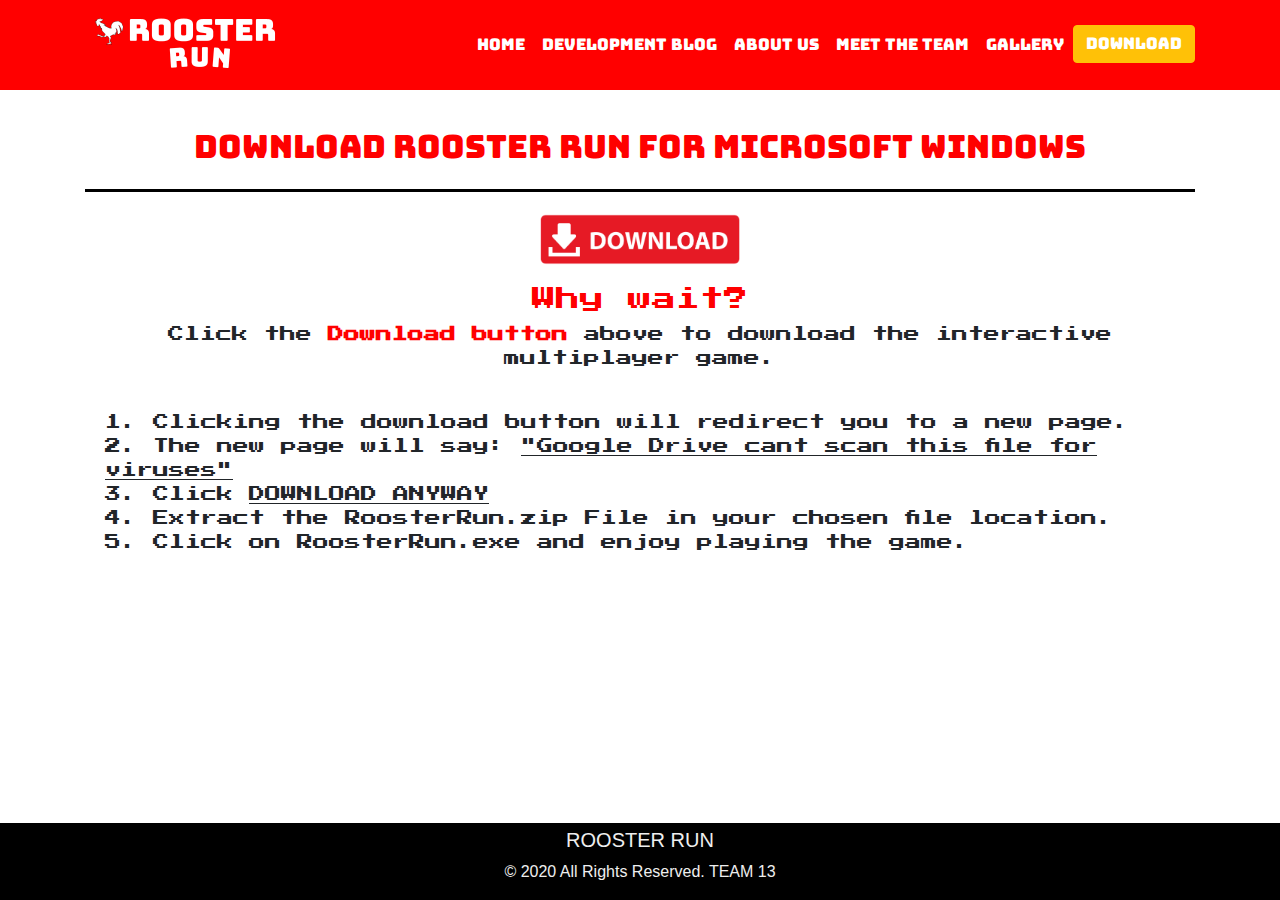
<file: download.html>
<head>

    <title>Rooster Run - Download</title>
    <meta name="viewport" content="width=device-width, initial-scale=1.0">
    <link rel="stylesheet" href="https://maxcdn.bootstrapcdn.com/bootstrap/4.5.2/css/bootstrap.min.css">
    <script src="https://ajax.googleapis.com/ajax/libs/jquery/3.5.1/jquery.min.js"></script>
    <script src="https://cdnjs.cloudflare.com/ajax/libs/popper.js/1.16.0/umd/popper.min.js"></script>
    <script src="https://maxcdn.bootstrapcdn.com/bootstrap/4.5.2/js/bootstrap.min.js"></script>
    <link rel="stylesheet" href="https://cdnjs.cloudflare.com/ajax/libs/font-awesome/4.7.0/css/font-awesome.min.css">
    <link rel="icon" type="img/jpg" href="assets/logoroost.png"/>
    <link href="https://fonts.googleapis.com/css2?family=Bungee&display=swap" rel="stylesheet">

    <!-- Add icon library -->
    <link rel="stylesheet" href="https://cdnjs.cloudflare.com/ajax/libs/font-awesome/4.7.0/css/font-awesome.min.css" />
    <link rel="stylesheet" href="https://cdnjs.cloudflare.com/ajax/libs/font-awesome/5.15.1/css/all.min.css" />
    <script src="https://ajax.googleapis.com/ajax/libs/jquery/1.11.3/jquery.min.js"></script>
<link rel="preconnect" href="https://fonts.gstatic.com">
<link href="https://fonts.googleapis.com/css2?family=Montserrat&display=swap" rel="stylesheet">
    <link rel="stylesheet" href="css/main.css">
    <link rel="preconnect" href="https://fonts.gstatic.com" />
  <link
    href="https://fonts.googleapis.com/css2?family=Bungee&display=swap"
    rel="stylesheet"
  />
  <link rel="preconnect" href="https://fonts.gstatic.com">
<link href="https://fonts.googleapis.com/css2?family=Press+Start+2P&display=swap" rel="stylesheet">
  <link rel="icon" type="img/jpg" href="assets/logoroost.png" />
</head>
<body  class="" style=" overflow-y: scroll">

  
<!--the NAVBAR starts here-->
<!--
    <div class="myheader" style="background-color: red !important; margin-top:-20px">
        <div class="container d-flex flex-column flex-md-row align-items-center p-3 px-md-4 bg-white " style="background-color: red !important;">
            <h5 class="my-0 mr-md-auto font-weight-normal">
                <a href="index.html"><img src="assets/logoRoosterRunNew.png" alt=""></a>
            </h5>
            <nav class="font my-2 my-md-0 mr-md-3 ">
              <a class="p-2 text-decoration-none" href="index.html">Home</a>
              <a class="p-2 text-decoration-none" href="development.html">Development Blog</a>
              <a class="p-2 text-decoration-none" href="gallery.html">Gallery</a>
              <a class="p-2 btn btn-warning " href="download.html">Download</a>
            </nav>
          </div>
    </div>-->
<!--the navbar ENDS here-->	

<nav class="navbar fixed-top navbar-expand-lg navbar-dark font" style="background-color: red !important">
  
	<div class="container">
		<a href="index.html"><img src="assets/logoRoosterRunNew.png" alt=""></a>
		<button class="navbar-toggler" type="button" data-toggle="collapse" data-target="#navbarSupportedContent" aria-controls="navbarSupportedContent" aria-expanded="false" aria-label="Toggle navigation">
			<span class="navbar-toggler-icon"></span>
		</button>

		<div class="collapse navbar-collapse" id="navbarSupportedContent">
			<ul class="navbar-nav ml-auto">
				<li class=" text-decoration-none">
					<a class="nav-link aone" href="index.html">HOME <span class="sr-only">(current)</span></a>
				</li>
				<li class="nav-item">
					<a class="nav-link aone" href="development.html">Development Blog</a>
				</li>
        <li class="nav-item">
          <a class="nav-link aone" href="About.html">About Us</a>
        </li>
				<li class="nav-item">
					<a class="nav-link aone" href="myteam.html">Meet the team</a>
				</li>
				
				<li class="nav-item">
					<a class="nav-link aone" href="gallery.html">Gallery</a>
				</li>
                <li class="nav-item">
					<a class="btn btn-warning aone" href="download.html">Download</a>
				</li>
				
      
			</ul>
    
				
		</div>
  </div>
 
</nav>


<!--the download button code starts from here-->

    <div class="container" style="margin-top:8em">
        <h2 class="col-md-12 border1 free" style="text-align:center; ;padding-bottom: 2%; font-family: bungee">DOWNLOAD ROOSTER RUN FOR MiCROSOFT WINDOWS</h2>
           
                    <a href="https://drive.google.com/uc?id=1oGHzdENmiBrCV1VnjD2ozTLITdZn-QII&export=download" target="_blank">
                        <img src="assets/download1.png" style=" width:200px;" class="centerdownload">
                    </a>
                    <div class="box-lower-section">
                        <h4 style="text-align:center" class="font-type free">Why wait?</h4>
                        <p class=" font-type" style="text-align:center">
                            Click the <b id="free">Download button</b> above  to download the interactive multiplayer game.</p>
                            <p class=" font-type" style="text-align:">
                            <br>1. Clicking the download button will redirect you to a new page.
                            <br>2. The new page will say: <u>"Google Drive cant scan this file for viruses"</u> 
                          <br>3. Click <u> DOWNLOAD ANYWAY</u> 
                        </br>4. Extract the RoosterRun.zip File in your chosen file location.
                        <br>5. Click on RoosterRun.exe and enjoy playing the game.
                      
                      </p>
                        
                        </p>
                        
                    </div>
                </div>
           
            
           
            
       
    </div>


<!--the download button code ends here-->
    
    
<!--the footer STARTS here-->	
<div class="container-fluid bg-grey footer-download fixed-bottom" >
        <div class="row">
            
            <div class="col-md-2"></div>
            
            
            
            <div class="col-md-12" style=" text-align: center; margin-top:5px ">
                <div class="row text-align">
                  <div class="col-sm-12 form-group">
                    <h5>ROOSTER RUN</h5>
                      <!--
                    <div class="icons">
                      
                        <a href="https://www.facebook.com" target="_blank" class="fab fa-facebook-square"></a>
                        <a href="https://www.twitter.com" target="_blank" class="fab fa-twitter-square"></a>
                        <a href="https://www.instagram.com" target="_blank" class="fab fa-instagram"></a>
                        <a href="https://www.google.com" target="_blank" class="fab fa-google-plus-square"></a>
                    </div>-->
                    &copy 2020 All Rights Reserved. TEAM 13
                    
                  </div>
                </div>
            </div>

            
          
          
        </div>
      </div>

<!--the footer ENDS here-->
      

      <script>
        function scrollToDiv(element){
            element = element.replace("link", "");
            $('html,body').unbind().animate({scrollTop: $(element).offset().top- 120},'slow');
        };
      </script>
</body>
</file>
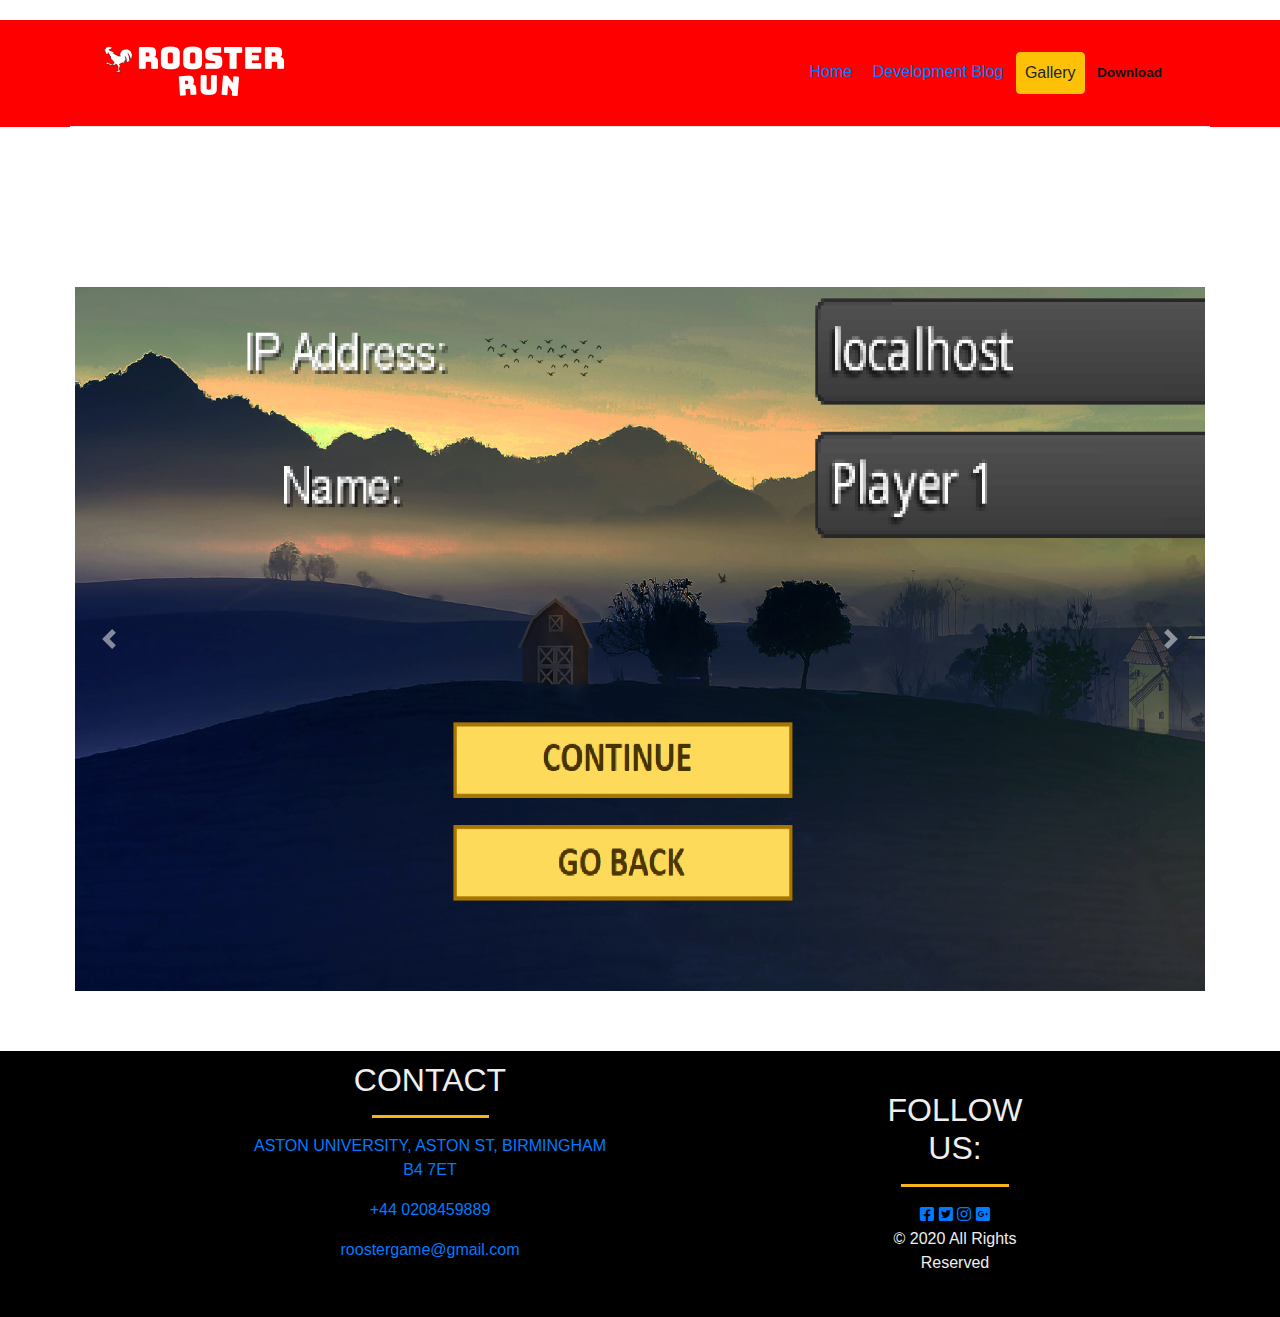
<file: gallbackup.html>
<head>

    <title>Rooster Run</title>
    <meta name="viewport" content="width=device-width, initial-scale=1">
    <link rel="stylesheet" href="https://maxcdn.bootstrapcdn.com/bootstrap/4.5.2/css/bootstrap.min.css">
    <script src="https://ajax.googleapis.com/ajax/libs/jquery/3.5.1/jquery.min.js"></script>
    <script src="https://cdnjs.cloudflare.com/ajax/libs/popper.js/1.16.0/umd/popper.min.js"></script>
    <script src="https://maxcdn.bootstrapcdn.com/bootstrap/4.5.2/js/bootstrap.min.js"></script>
    <link rel="stylesheet" href="https://cdnjs.cloudflare.com/ajax/libs/font-awesome/4.7.0/css/font-awesome.min.css">
    <link rel="icon" type="img/jpg" href="assets/logoroost.png"/>
    <!-- Add icon library -->
    <link rel="stylesheet" href="https://cdnjs.cloudflare.com/ajax/libs/font-awesome/4.7.0/css/font-awesome.min.css" />
    <link rel="stylesheet" href="https://cdnjs.cloudflare.com/ajax/libs/font-awesome/5.15.1/css/all.min.css" />
    <link rel="stylesheet" href="css/main.css">
</head>

<body>

    <div class="myheader" style="background-color: red !important;">
        <div class="container d-flex flex-column flex-md-row align-items-center p-3 px-md-4 bg-white border-bottom box-shadow " style="background-color: red !important;">
            <h5 class="my-0 mr-md-auto font-weight-normal">
                <a href="index.html"><img src="assets/logoRoosterRunNew.png" alt=""></a>
            </h5>
            <nav class="my-2 my-md-0 mr-md-3 ">
              <a class="p-2 text-decoration-none" href="index.html">Home</a>
              <a class="p-2 text-decoration-none" href="development.html">Development Blog</a>
              <a class="p-2 btn btn-warning" href="gallery.html">Gallery</a>
              <a class="p-2 text-decoration-none download-button" href="download.html">Download</a>
            </nav>
          </div>
    </div>

    <div class="col-md-12 ">
			<div id="carouselExampleControls" class="carousel" data-ride="carousel">
				<div class="carousel-inner" >
					<div class="carousel-item active myslide ">
						<img class="d-block"style="height:80%; width:100%" src="assets/screen.png" alt="First slide">
					</div>
				
			
			<div class="carousel-item myslide ">
				<img class="d-block"style="height:80%; width:100%" src="assets/homescreen.png" alt="Second slide">
			</div>
			
			<div class="carousel-item myslide ">
				<img class="d-block"style="height:80%; width:100%" src="assets/play1.png" alt="Third slide">
			</div>
			
			<div class="carousel-item myslide ">
				<img class="d-block "style="height:80%; width:100%" src="assets/play2.png" alt="Third slide">
			</div>
			
			<div class="carousel-item myslide ">
				<img class="d-block "style="height:80%; width:100%" src="assets/play3.png" alt="Third slide">
			</div>
		
			<div class="carousel-item myslide ">
				<img class="d-block" style="height:80%; width:100%" src="assets/gameover.png" alt="fourth slide">
			</div>
		
				</div>
	<a class="carousel-control-prev" href="#carouselExampleControls" role="button" data-slide="prev">
		<span class="carousel-control-prev-icon" aria-hidden="true"></span>
		<span class="sr-only">Previous</span>
	</a>
	<a class="carousel-control-next" href="#carouselExampleControls" role="button" data-slide="next">
		<span class="carousel-control-next-icon" aria-hidden="true"></span>
		<span class="sr-only">Next</span>
	</a>
			</div>
		</div> 

    <div class="container-fluid bg-grey footer">
      <div class="row" style="padding : 10px;">
          
          <div class="col-sm-2"></div>
          
          <div class="col-sm-4" style=" text-align: center; ">
                <h2>CONTACT</h2>
                <hr style="
                    height: 3px;
                    background-color: #f4b41a;
                    border: none;
                    width: 30%;
					">
                <p>
                  <a href= "https://www2.aston.ac.uk/about/directions""fas fa-map-marker-alt" > ASTON UNIVERSITY,
                   ASTON ST, BIRMINGHAM<br> B4 7ET</a>
                </p>
                <p>
                  <a href="tel:+44 (0)020-845-9889" "fas fa-phone"> +44 0208459889</a>
                </p>
                <p>
                  <a href="mailto:roostergame@gmail.com" "fas fa-envelope">roostergame@gmail.com</a>
                  
                </p>
            </div>

          <div class="col-sm-2"></div>


          <div class="col-sm-2" style=" text-align:center; margin-top:30px">
              <div class="row text-align">
                <div class="col-sm-12 form-group">
                  <h2>FOLLOW US:</h2>
                  <hr style="
                      height: 3px;
                      background-color: #f4b41a;
                      border: none;
                      width: 60%;
                    ">
                  <div class="icons">
                      
                        <a href="https://www.facebook.com" target="_blank" class="fab fa-facebook-square"></a>
                        <a href="https://www.twitter.com" target="_blank" class="fab fa-twitter-square"></a>
                        <a href="https://www.instagram.com" target="_blank" class="fab fa-instagram"></a>
                        <a href="https://www.google.com" target="_blank" class="fab fa-google-plus-square"></a>
                    </div>
                  <p>&copy 2020 All Rights Reserved</p>
                </div>
              </div>
          </div>

          <div class="col-sm-2"></div>
        
        
      </div>
    </div>
</body>
</file>
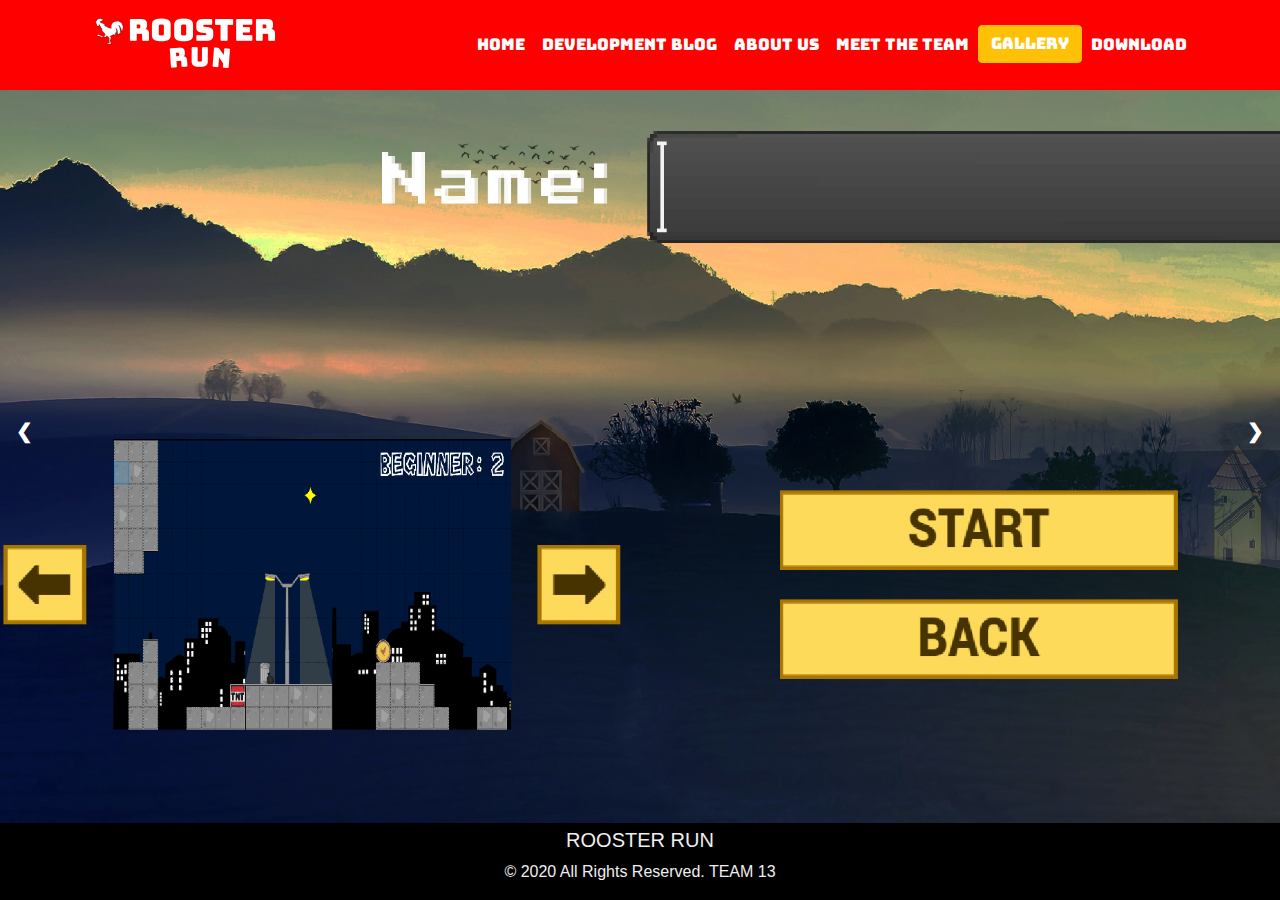
<file: gallery.html>
<head>
  <title>Rooster Run - Gallery</title>
  <meta name="viewport" content="width=device-width, initial-scale=1.0" />
  <link
    rel="stylesheet"
    href="https://maxcdn.bootstrapcdn.com/bootstrap/4.5.2/css/bootstrap.min.css"
  />

  <script src="https://ajax.googleapis.com/ajax/libs/jquery/3.5.1/jquery.min.js"></script>
  <script src="https://cdnjs.cloudflare.com/ajax/libs/popper.js/1.16.0/umd/popper.min.js"></script>
  <script src="https://maxcdn.bootstrapcdn.com/bootstrap/4.5.2/js/bootstrap.min.js"></script>

  <link
    rel="stylesheet"
    href="https://cdnjs.cloudflare.com/ajax/libs/font-awesome/4.7.0/css/font-awesome.min.css"
  />
  <link rel="preconnect" href="https://fonts.gstatic.com" />
  <link
    href="https://fonts.googleapis.com/css2?family=Bungee&display=swap"
    rel="stylesheet"
  />
  <link rel="preconnect" href="https://fonts.gstatic.com" />
  <link
    href="https://fonts.googleapis.com/css2?family=Press+Start+2P&display=swap"
    rel="stylesheet"
  />
  <link rel="icon" type="img/jpg" href="assets/logoroost.png" />
  <!-- Add icon library -->
  <link
    rel="stylesheet"
    href="https://cdnjs.cloudflare.com/ajax/libs/font-awesome/4.7.0/css/font-awesome.min.css"
  />
  <link
    rel="stylesheet"
    href="https://cdnjs.cloudflare.com/ajax/libs/font-awesome/5.15.1/css/all.min.css"
  />
  <script src="https://ajax.googleapis.com/ajax/libs/jquery/1.11.3/jquery.min.js"></script>
  <link rel="preconnect" href="https://fonts.gstatic.com" />

  <link rel="stylesheet" href="css/main.css" />
</head>
<body>
  <!--the NAVBAR STARTS here-->
  <!--
<div class="myheader" style="background-color: red !important;  margin-top:-20px">
        <div class="container d-flex flex-column flex-md-row align-items-center p-3 px-md-4 bg-white " style="background-color: red !important;">
            <h5 class="my-0 mr-md-auto font-weight-normal">
                <a href="index.html"><img src="assets/logoRoosterRunNew.png" alt=""></a>
            </h5>
            <nav class="font my-2 my-md-0 mr-md-3 ">
              <a class="p-2 text-decoration-none" href="index.html">Home</a>
              <a class="p-2 text-decoration-none" href="development.html">Development Blog</a>
              <a class="p-2 btn btn-warning" href="gallery.html">Gallery</a>
              <a class="p-2 text-decoration-none" href="download.html">Download</a>
            </nav>
          </div>
    </div>-->
  <!--the NAVBAR ENDS here-->

  <nav
    class="navbar fixed-top navbar-expand-lg navbar-dark font"
    style="background-color: red !important"
  >
    <div class="container">
      <a href="index.html"><img src="assets/logoRoosterRunNew.png" alt="" /></a>
      <button
        class="navbar-toggler"
        type="button"
        data-toggle="collapse"
        data-target="#navbarSupportedContent"
        aria-controls="navbarSupportedContent"
        aria-expanded="false"
        aria-label="Toggle navigation"
      >
        <span class="navbar-toggler-icon"></span>
      </button>

      <div class="collapse navbar-collapse" id="navbarSupportedContent">
        <ul class="navbar-nav ml-auto">
          <li class=" ">
            <a class="nav-link aone" href="index.html"
              >HOME <span class="sr-only">(current)</span></a
            >
          </li>
          <li class="nav-item">
            <a class="nav-link aone" href="development.html"
              >Development Blog</a
            >
          </li>
          <li class="nav-item">
            <a class="nav-link aone" href="About.html">About Us</a>
          </li>
          <li class="nav-item">
            <a class="nav-link aone" href="myteam.html">Meet the team</a>
          </li>

          <li class="nav-item">
            <a class="btn btn-warning aone" href="gallery.html">Gallery</a>
          </li>
          <li class="nav-item">
            <a class="nav-link aone" href="download.html">Download</a>
          </li>
        </ul>
      </div>
    </div>
  </nav>

  <body style="overflow-y: scroll">
    <!--
  <div class="">
    <div class=" " style=" margin-top:5.65em;" id="section4">
  
    <div class="mySlides fade">
      <div class="numbertext ">1 / 6</div>
      <img src="assets/screen.png" style="width:100%; height:84.5%">
      
    </div>

  <div class="mySlides fade">
    <div class="numbertext">2 / 6</div>
    <img src="assets/backlanding.png" style=" width:100%; height:84.5%">
    
  </div>
  
  <div class="mySlides fade">
    <div class="numbertext"> 3 / 6</div>
    <img src="assets/play1.png" style="width:100%; height:84.5%">
    
  </div>
  
  <div class="mySlides fade">
    <div class="numbertext"> 4 / 6 </div>
    <img src="assets/play2.png" style="width:100%; height:84.5%">
    
  </div>

  <div class="mySlides fade">
    <div class="numbertext"> 5 / 6</div>
    <img src="assets/play3.png" style="width:100%; height:84.5%">
    
  </div>

  <div class="mySlides fade">
    <div class="numbertext"> 6 / 6</div>
    <img src="assets/gameover.png" style="width:100%; height:84.5%">
    
  </div>
  
  </div>
  </div>

  <br>
  
  <div style="text-align:center">
    <span class="dot"></span> 
    <span class="dot"></span> 
    <span class="dot"></span>
    <span class="dot"></span> 
    <span class="dot"></span> 
    <span class="dot"></span>  
  </div>

  <script>
    var slideIndex = 0;
    showSlides();
    
    function showSlides() {
      var i;
      var slides = document.getElementsByClassName("mySlides");
      var dots = document.getElementsByClassName("dot");
      for (i = 0; i < slides.length; i++) {
        slides[i].style.display = "none";  
      }
      slideIndex++;
      if (slideIndex > slides.length) {slideIndex = 1}    
      for (i = 0; i < dots.length; i++) {
        dots[i].className = dots[i].className.replace(" active", "");
      }
      slides[slideIndex-1].style.display = "block";  
      dots[slideIndex-1].className += " active";
      setTimeout(showSlides, 4000); // Change image every 2 seconds
    }
    </script>
    -->

    <!-- <div id="carouselExampleIndicators" class="carousel slide">
      <div class="carousel-inner" id="section4" style="margin-top: -3.9%">
        <div class="carousel-item active">
          <img
            src="assets/screen.png"
            alt="First slide"
            style="width: 100%; height: 70%"
          />
        </div>
        <div class="carousel-item">
          <img
            src="assets/backlanding.png"
            alt="Second slide"
            style="width: 100%; height: 84.5%"
          />
        </div>
        <div class="carousel-item">
          <img
            src="assets/play1.png"
            alt="Third slide"
            style="width: 100%; height: 84.5%"
          />
        </div>

        <div class="carousel-item">
          <img
            src="assets/play2.png"
            alt="Fourth slide"
            style="width: 100%; height: 84.5%"
          />
        </div>

        <div class="carousel-item">
          <img
            src="assets/play3.png"
            alt="Fifth slide"
            style="width: 100%; height: 84.5%"
          />
        </div>

        <div class="carousel-item">
          <img
            src="assets/gameover.png"
            alt="Sixth slide"
            style="width: 100%; height: 84.5%"
          />
        </div>
      </div>
      <a
        class="carousel-control-prev"
        href="#carouselExampleIndicators"
        role="button"
        data-slide="prev"
      >
        <span class="carousel-control-prev-icon" aria-hidden="true"></span>
        <span class="sr-only">Previous</span>
      </a>
      <a
        class="carousel-control-next"
        href="#carouselExampleIndicators"
        role="button"
        data-slide="next"
      >
        <span class="carousel-control-next-icon" aria-hidden="true"></span>
        <span class="sr-only">Next</span>
      </a>
    </div> -->

    <body>
    
        
      <div style=" margin-top:5.65em;" id="section4">
      
      <div class="mySlides">
        <div class="numbertext">1 / 14</div>
        <img src="assets/screen1.png" style="width:100%; height:84.5%">
      </div>
        
      <div class="mySlides">
        <div class="numbertext">2 / 14</div>
        <img src="assets/screen2.png" style="width:100%; height:84.5%">
      </div>
    
      <div class="mySlides">
        <div class="numbertext">3 / 14</div>
        <img src="assets/screen3.png" style="width:100%; height:84.5%">
      </div>
        
      <div class="mySlides">
        <div class="numbertext">4 / 14</div>
        <img src="assets/screen4.png" style="width:100%; height:84.5%">
      </div>

      <div class="mySlides">
        <div class="numbertext">5 / 14</div>
        <img src="assets/screen5.png" style="width:100%; height:84.5%">
      </div>

      <div class="mySlides">
        <div class="numbertext">6 / 14</div>
        <img src="assets/screen6.png" style="width:100%; height:84.5%">
      </div>

      <div class="mySlides">
        <div class="numbertext">7 / 14</div>
        <img src="assets/screen7.png" style="width:100%; height:84.5%">
      </div>

      <div class="mySlides">
        <div class="numbertext">8 / 14</div>
        <img src="assets/screen8.png" style="width:100%; height:84.5%">
      </div>

      <div class="mySlides">
        <div class="numbertext">9 / 14</div>
        <img src="assets/screen9.png" style="width:100%; height:84.5%">
      </div>

      <div class="mySlides">
        <div class="numbertext">10 / 14</div>
        <img src="assets/map1.png" style="width:100%; height:84.5%">
      </div>

      <div class="mySlides">
        <div class="numbertext">11 / 14</div>
        <img src="assets/map2.png" style="width:100%; height:84.5%">
      </div>

      <div class="mySlides">
        <div class="numbertext">12 / 14</div>
        <img src="assets/map3.png" style="width:100%; height:84.5%">
      </div>

      <div class="mySlides">
        <div class="numbertext">13 / 14</div>
        <img src="assets/map4.png" style="width:100%; height:84.5%">
      </div>

      <div class="mySlides">
        <div class="numbertext">14 / 15</div>
        <img src="assets/map5.png" style="width:100%; height:84.5%">
      </div>
        
      <a class="prev" onclick="plusSlides(-1)">❮</a>
      <a class="next" onclick="plusSlides(1)">❯</a>
    

    

    <script>
      var slideIndex = 1;
      showSlides(slideIndex);

      function plusSlides(n) {
        showSlides((slideIndex += n));
      }

      function currentSlide(n) {
        showSlides((slideIndex = n));
      }

      function showSlides(n) {
        var i;
        var slides = document.getElementsByClassName("mySlides");
        var dots = document.getElementsByClassName("demo");
        var captionText = document.getElementById("caption");
        if (n > slides.length) {
          slideIndex = 1;
        }
        if (n < 1) {
          slideIndex = slides.length;
        }
        for (i = 0; i < slides.length; i++) {
          slides[i].style.display = "none";
        }
        for (i = 0; i < dots.length; i++) {
          dots[i].className = dots[i].className.replace(" active", "");
        }
        slides[slideIndex - 1].style.display = "block";
        dots[slideIndex - 1].className += " active";
        captionText.innerHTML = dots[slideIndex - 1].alt;
      }
    </script>
  </body>

  <!--the Footer starts here-->
  <div class="container-fluid bg-grey footer fixed-bottom">
    <div class="row">
      <div class="col-md-2"></div>

      <div class="col-md-12" style="text-align: center; margin-top: 5px">
        <div class="row text-align">
          <div class="col-sm-12 form-group">
            <h5>ROOSTER RUN</h5>
            <!--
                  <div class="icons">
                      
                        <a href="https://www.facebook.com" target="_blank" class="fab fa-facebook-square"></a>
                        <a href="https://www.twitter.com" target="_blank" class="fab fa-twitter-square"></a>
                        <a href="https://www.instagram.com" target="_blank" class="fab fa-instagram"></a>
                        <a href="https://www.google.com" target="_blank" class="fab fa-google-plus-square"></a>
                    </div>-->
            &copy 2020 All Rights Reserved. TEAM 13
          </div>
        </div>
      </div>
    </div>
  </div>

  <!--the Footer ENDS here-->
</body>
</file>
<file: css/main.css>
body {
  font-family: "Bungee", cursive;
}
.font-type {
  font-family: "Press Start 2P", cursive;
}

.aone {
  color: white !important;
  text-decoration: none;
}

.font {
  font-family: "Bungee", cursive;
  text-transform: lowercase;
}
.findbutton {
  font-size: 1em;
  color: black;
}

.carsizing {
  width: 100%;
  height: 84.5%;
}
.anchor {
  display: block;
  height: 140px; /*same height as header*/
  margin-top: -140px; /*same height as header*/
  visibility: hidden;
}
.border1 {
  border-style: none none solid none;
  border-color: #000000;
  margin-bottom: 2%;
}

.color-about {
  color: #000000;
}

.find-out {
  background-color: #ff0707;
  color: #131313 !important;
  border-radius: 20px;
  padding: 13px 15px !important;
  font-size: 0.85em;
  font-weight: 600;
  text-decoration: none !important;
}

.downloads-section {
  margin-top: 0px !important;
}

.download-button {
  background-color: ;
  color: #131313 !important;
  padding: !important;
  font-size: 0.85em;
  font-weight: 600;
}
.myheader {
  background-color: red !important;

  top: 0;
  width: 100%;
  z-index: 1000;
}

.centerdownload {
  display: block;
  margin: 0 auto;
}

.nav {
  font-family: "bungee", cursive;
}
.carousel {
  margin-top: 100px;
  padding: 60px;
}
.devimg {
  padding: 40px;
  margin-top: 100px;
}

.nav-item {
  padding-left: 1px;
}

.rooster-marketing-text {
  max-width: 100%;
}

.rooster-marketing-text h1 {
  color: #eee;
  font-size: 3.5em;
  font-weight: 300;
  margin: 0.5em 0;
}

.rooster-marketing-text span {
  color: red;
}

.free {
  color: red;
}

.back-to-top {
  position: fixed;
  bottom: 72px;
  right: 25px;
  display: none;
}

.computer {
  margin-top: 0.8%;
  width: 55%;
  position: relative;
  margin-right: auto;
  margin-left: auto;
}

@media screen and (max-width: 800px) {
  div.computer {
    display: none;
  }
}

.rooster-marketing-text h5 {
  color: #eee;
  font-size: 0.85em;
  font-weight: 300;
  max-width: 500px;
  line-height: 2;
  margin-bottom: 2.5em;
}

.rooster-marketing-text button {
  background-color: red;
  color: #131313;
  border-radius: 25px;
  padding: 15px 25px;
  font-size: 0.9em;
  font-weight: 600;
  border: none;
  cursor: pointer;
}

#rooster-image {
  background-image: url(../assets/backlanding2.png);
  background-position: center center;
  background-repeat: no-repeat;
  height: 100%;
  background-size: cover;
  position: relative;
  background-attachment: fixed;
}

.newback {
  background-image: url(../assets/backcopy.png);
}

.footer {
  color: #eee;
  background-color: black;

  bottom: 0px;
}
.footer-download {
  color: #eee;
  background-color: black;

  bottom: 0px;
}
.myappsDesp {
  line-height: 2;
  font-size: 0.85em;
  font-weight: 300;
  color: #999 !important;
}

.grey {
  background-color: #ffffff;

  font-size: 20px;
}
.grey1 {
  background-color: #eef2f6;
  height: 400px;
  font-size: 20px;
}

.box-lower-section {
  padding: 20px;
}

#download-games h1 {
  text-align: center;
}

#download-games .box {
  position: relative;
  flex-basis: 31%;
  background-color: #fff;
}

#download-games .box .badge {
  position: absolute;
  top: 20px;
  left: 20px;
  z-index: 2;
}

#free {
  color: red !important;
}

#download-games .box img {
  width: 100%;
}

#download-games .box .box-lower-section {
  padding: 20px;
}

#download-games .box .box-lower-section p {
  color: #999;
}

#download-games .box .box-lower-section a {
  color: #999;
  font-size: 0.8em;
}

#download-games {
  padding: 60px 0;
}

#game-types-boxes .box,
#download-games .box {
  flex-basis: 100%;
  margin-bottom: 30px;
}

#download-games .flex {
  flex-wrap: wrap;
}

* {
  box-sizing: border-box;
}
body {
  font-family: Verdana, sans-serif;
}
.mySlides {
  display: none;
}
img {
  vertical-align: middle;
}

/* Slideshow container */
.slideshow-container {
  max-width: 1000px;
  position: relative;
  margin: auto;
  background-size: cover;
}

/* Caption text */
.text {
  color: #f2f2f2;
  font-size: 15px;
  padding: 8px 12px;
  position: absolute;
  bottom: 8px;
  width: 100%;
  text-align: center;
}

/* Number text (1/3 etc) */
.numbertext {
  color: #f2f2f2;
  font-size: 12px;
  padding: 8px 12px;
  position: absolute;
  top: 0;
}

/* The dots/bullets/indicators */
.dot {
  height: 15px;
  width: 15px;
  margin: 0 2px;
  background-color: #bbb;
  border-radius: 50%;
  display: inline-block;
  transition: background-color 0.1s ease;
}

.active {
  background-color: #717171;
}

/* Fading animation */
.fade {
  -webkit-animation-name: fade;
  -webkit-animation-duration: 2.5s;
  animation-name: fade;
  animation-duration: 4s;
}

@-webkit-keyframes fade {
  from {
    opacity: 0.4;
  }
  to {
    opacity: 1;
  }
}

@keyframes fade {
  from {
    opacity: 0.4;
  }
  to {
    opacity: 1;
  }
}

/* On smaller screens, decrease text size */
@media only screen and (max-width: 300px) {
  .text {
    font-size: 11px;
  }
}

.centerbtn {
  margin: 0;
  position: absolute;
  left: 50%;
  -ms-transform: translate(-50%, -50%);
  transform: translate(-50%, -50%);
}

body {
  margin-top: 20px;
}
.single-team .inner {
  text-align: center;
  margin-bottom: 35px;
  border: 1px solid #ffffff;
  padding: 5px 5px 0px;
}

.single-team .inner .team-img {
  position: relative;
}

.single-team .inner .team-img img {
  width: 100%;
}

.single-team .inner .team-img::after {
  content: "";
  position: absolute;
  width: 100%;
  height: 100%;
  top: 0;
  left: 0;
  opacity: 0;
}

.single-team .inner .team-img:hover::after {
  opacity: 0.4;
}

.single-team .inner .team-content {
  padding: 22px 0px 0px;
}

.single-team .inner .team-content h4 {
  font-size: 14px;
  font-weight: 400;
  color: red;
}

.single-team .inner .team-content h5 {
  font-weight: 300;
  font-size: 14px;
  letter-spacing: 0.5px;
  color: #000000;
}

.team-social {
  background: #f1f1f1;
  width: 50%;
  padding-top: 4px;
  margin: auto;
  border-radius: 15px 15px 0px 0px;
  margin-top: 17px;
}

.collapsible {
  background-color: #ffffff;
  color: ;
  cursor: pointer;
  padding: 18px;
  width: 100%;
  border: none;
  text-align: left;
  outline: none;
  font-size: 15px;
}

.active,
.collapsible:hover {
  background-color: rgb(153, 152, 152);
}

.content {
  padding: 0 18px;
  max-height: 0;
  overflow: hidden;
  transition: max-height 0.2s ease-out;
  background-color: #ffffff;
}

.benefit {
  width: 80%;
}

* {
  box-sizing: border-box;
}

img {
  vertical-align: middle;
}

/* Position the image container (needed to position the left and right arrows) */
.container {
  position: relative;
}

/* Hide the images by default */
.mySlides {
  display: none;
}

/* Add a pointer when hovering over the thumbnail images */
.cursor {
  cursor: pointer;
}

/* Next & previous buttons */
.prev,
.next {
  cursor: pointer;
  position: absolute;
  top: 50%;
  width: auto;
  padding: 16px;
  margin-top: -50px;
  color: white;
  font-weight: bold;
  font-size: 20px;
  border-radius: 0 3px 3px 0;
  user-select: none;
  -webkit-user-select: none;
}

/* Position the "next button" to the right */
.next {
  right: 0;
  border-radius: 3px 0 0 3px;
}

/* On hover, add a black background color with a little bit see-through */
.prev:hover,
.next:hover {
  background-color: rgba(0, 0, 0, 0.8);
}

/* Number text (1/3 etc) */
.numbertext {
  color: #f2f2f2;
  font-size: 12px;
  padding: 8px 12px;
  position: absolute;
  top: 0;
}

/* Container for image text */
.caption-container {
  text-align: center;
  background-color: #222;
  padding: 2px 16px;
  color: white;
}

/* Six columns side by side */
.column {
  float: left;
  width: 16.66%;
}

/* Add a transparency effect for thumnbail images */
.demo {
  opacity: 0.6;
}

.active,
.demo:hover {
  opacity: 1;
}

@import url("https://fonts.googleapis.com/css?family=DM+Sans:400,500,700&display=swap");

input[type="radio"] {
  display: none;
}

.card {
  position: absolute;
  width: 350px;
  height: 75%;
  left: 0;
  right: 0;
  margin: auto;
  transition: transform 0.4s ease;
  cursor: pointer;
  border: transparent;
}

.containerhell {
  width: 100%;
  max-width: 800px;
  max-height: 600px;
  height: 100%;
  transform-style: preserve-3d;
  display: flex;
  justify-content: center;
  flex-direction: column;
  margin-left: 30%;
  margin-top: 10px;
}

.cards {
  position: relative;
  width: 100%;
  height: 100%;
  margin-bottom: 50px;
}

#item-1:checked ~ .cards #song-3,
#item-2:checked ~ .cards #song-1,
#item-3:checked ~ .cards #song-2 {
  transform: translatex(-80%) scale(0.8);
  opacity: 0.4;
  z-index: 0;
}

#item-1:checked ~ .cards #song-2,
#item-2:checked ~ .cards #song-3,
#item-3:checked ~ .cards #song-1 {
  transform: translatex(80%) scale(0.8);
  opacity: 0.4;
  z-index: 0;
}

#item-1:checked ~ .cards #song-1,
#item-2:checked ~ .cards #song-2,
#item-3:checked ~ .cards #song-3 {
  transform: translatex(0) scale(1);
  opacity: 1;
  z-index: 1;
}

#item-2:checked ~ .player #test {
  transform: translateY(0);
}

#item-2:checked ~ .player #test {
  transform: translateY(-90px);
}

#item-3:checked ~ .player #test {
  transform: translateY(-180px);
}

.labelcolor {
  color: white;
}

[type="radio"] {
  display: none;
}

#slider {
  height: 20vw;
  position: relative;
  perspective: 1000px;
  transform-style: preserve-3d;
  margin-top: 5%;
}

#slider label {
  margin: auto;
  width: 50%;
  height: 90%;
  border-radius: 4px;
  position: absolute;
  left: 0;
  right: 0;
  cursor: pointer;
  transition: transform 0.4s ease;
}

#s1:checked ~ #slide4,
#s2:checked ~ #slide5,
#s3:checked ~ #slide1,
#s4:checked ~ #slide2,
#s5:checked ~ #slide3 {
  box-shadow: 0 1px 4px 0 rgba(0, 0, 0, 0.37);
  transform: translate3d(-70%, 0, -200px);
}

#s1:checked ~ #slide5,
#s2:checked ~ #slide1,
#s3:checked ~ #slide2,
#s4:checked ~ #slide3,
#s5:checked ~ #slide4 {
  box-shadow: 0 6px 10px 0 rgba(0, 0, 0, 0.3), 0 2px 2px 0 rgba(0, 0, 0, 0.2);
  transform: translate3d(-35%, 0, -100px);
}

#s1:checked ~ #slide1,
#s2:checked ~ #slide2,
#s3:checked ~ #slide3,
#s4:checked ~ #slide4,
#s5:checked ~ #slide5 {
  box-shadow: 0 13px 25px 0 rgba(0, 0, 0, 0.3), 0 11px 7px 0 rgba(0, 0, 0, 0.19);
  transform: translate3d(0, 0, 0);
}

#s1:checked ~ #slide2,
#s2:checked ~ #slide3,
#s3:checked ~ #slide4,
#s4:checked ~ #slide5,
#s5:checked ~ #slide1 {
  box-shadow: 0 6px 10px 0 rgba(0, 0, 0, 0.3), 0 2px 2px 0 rgba(0, 0, 0, 0.2);
  transform: translate3d(35%, 0, -100px);
}

#s1:checked ~ #slide3,
#s2:checked ~ #slide4,
#s3:checked ~ #slide5,
#s4:checked ~ #slide1,
#s5:checked ~ #slide2 {
  box-shadow: 0 1px 4px 0 rgba(0, 0, 0, 0.37);
  transform: translate3d(70%, 0, -200px);
}

#slide1 {
  background-image: url(../assets/hard1.png);
  background-position: center center;
  background-repeat: no-repeat;
  background-size: cover;
}

#slide2 {
  background-image: url(../assets/hard2.png);
  background-position: center center;
  background-repeat: no-repeat;
  background-size: cover;
}

#slide3 {
  background-image: url(../assets/beg1.png);
  background-position: center center;
  background-repeat: no-repeat;
  background-size: cover;
}

#slide4 {
  background-image: url(../assets/beg2.png);
  background-position: center;
  background-repeat: no-repeat;
  background-size: cover;
}

#slide5 {
  background-image: url(../assets/med1.png);
  background-position: center center;
  background-repeat: no-repeat;
  background-size: cover;
}

@media screen and (min-width: 1600px) {
  #slider {
    width: 100%;
    height: 30%;
  }
}
</file>
